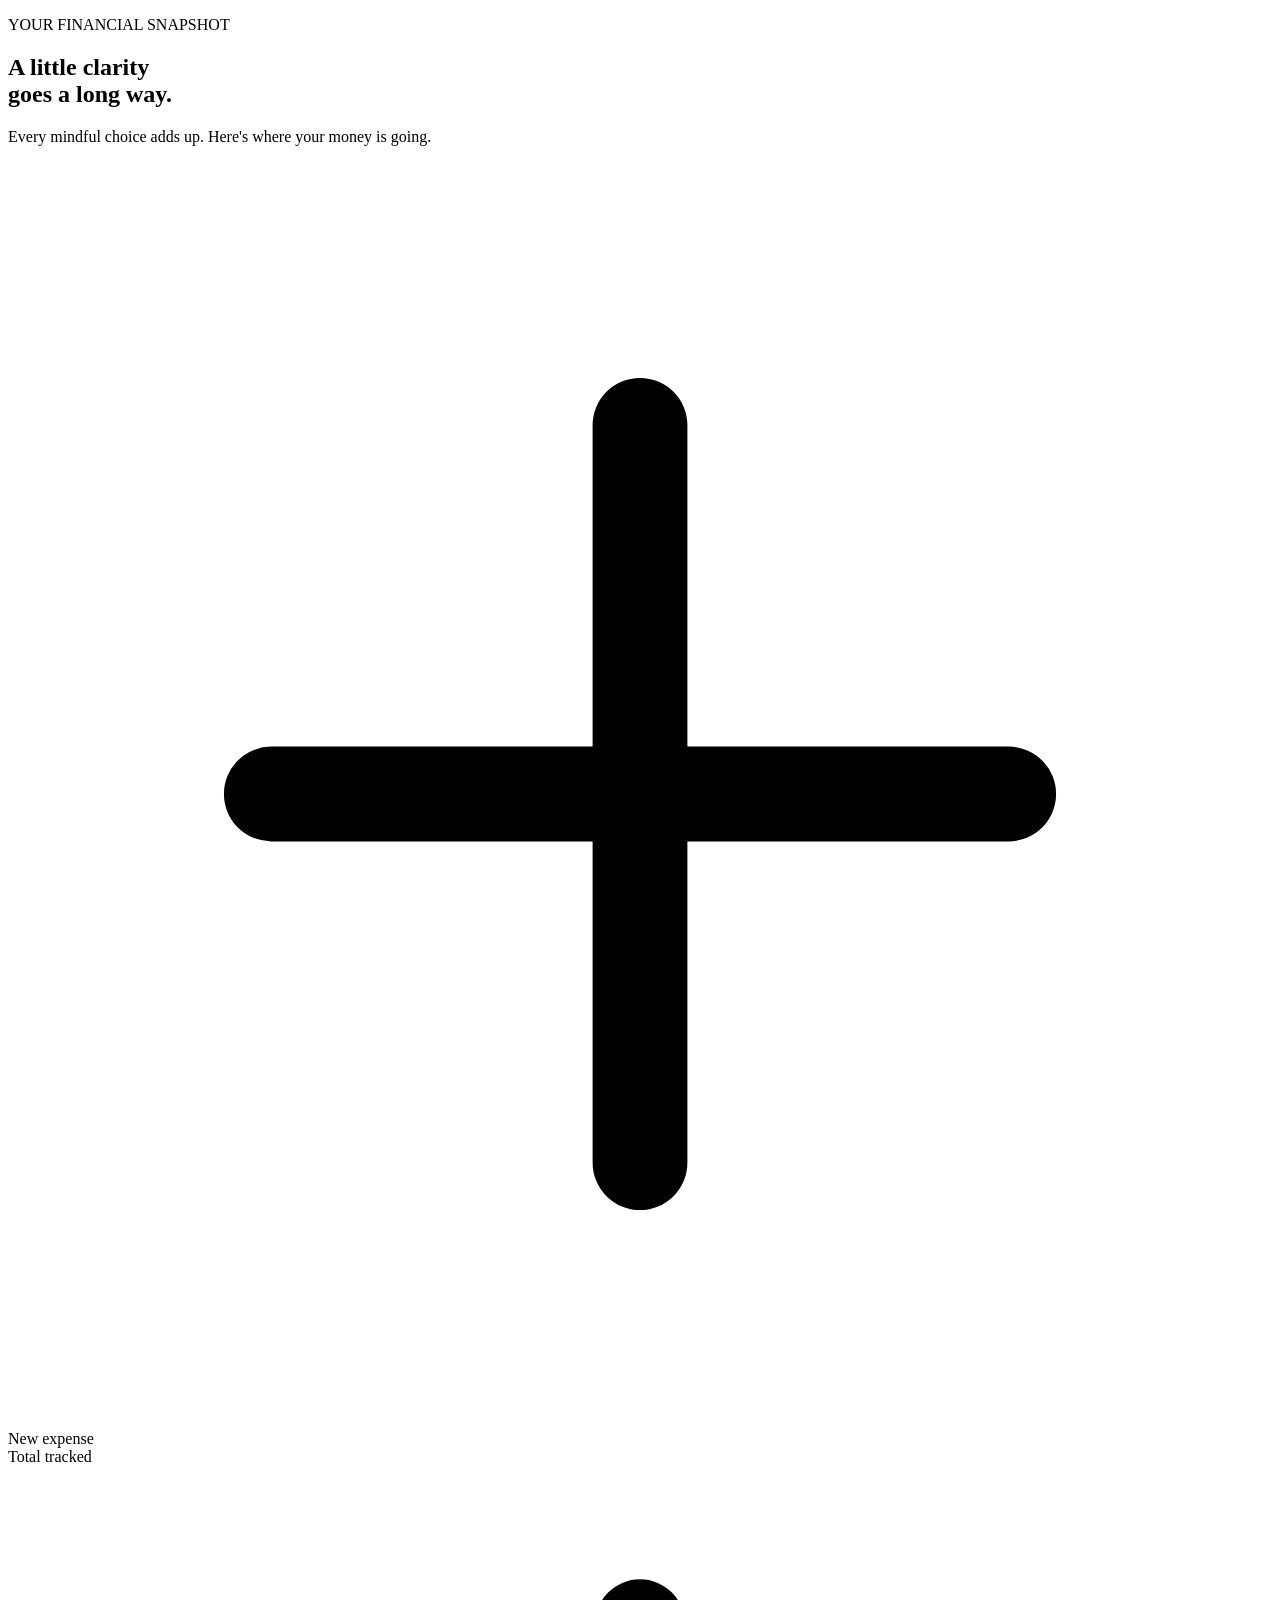
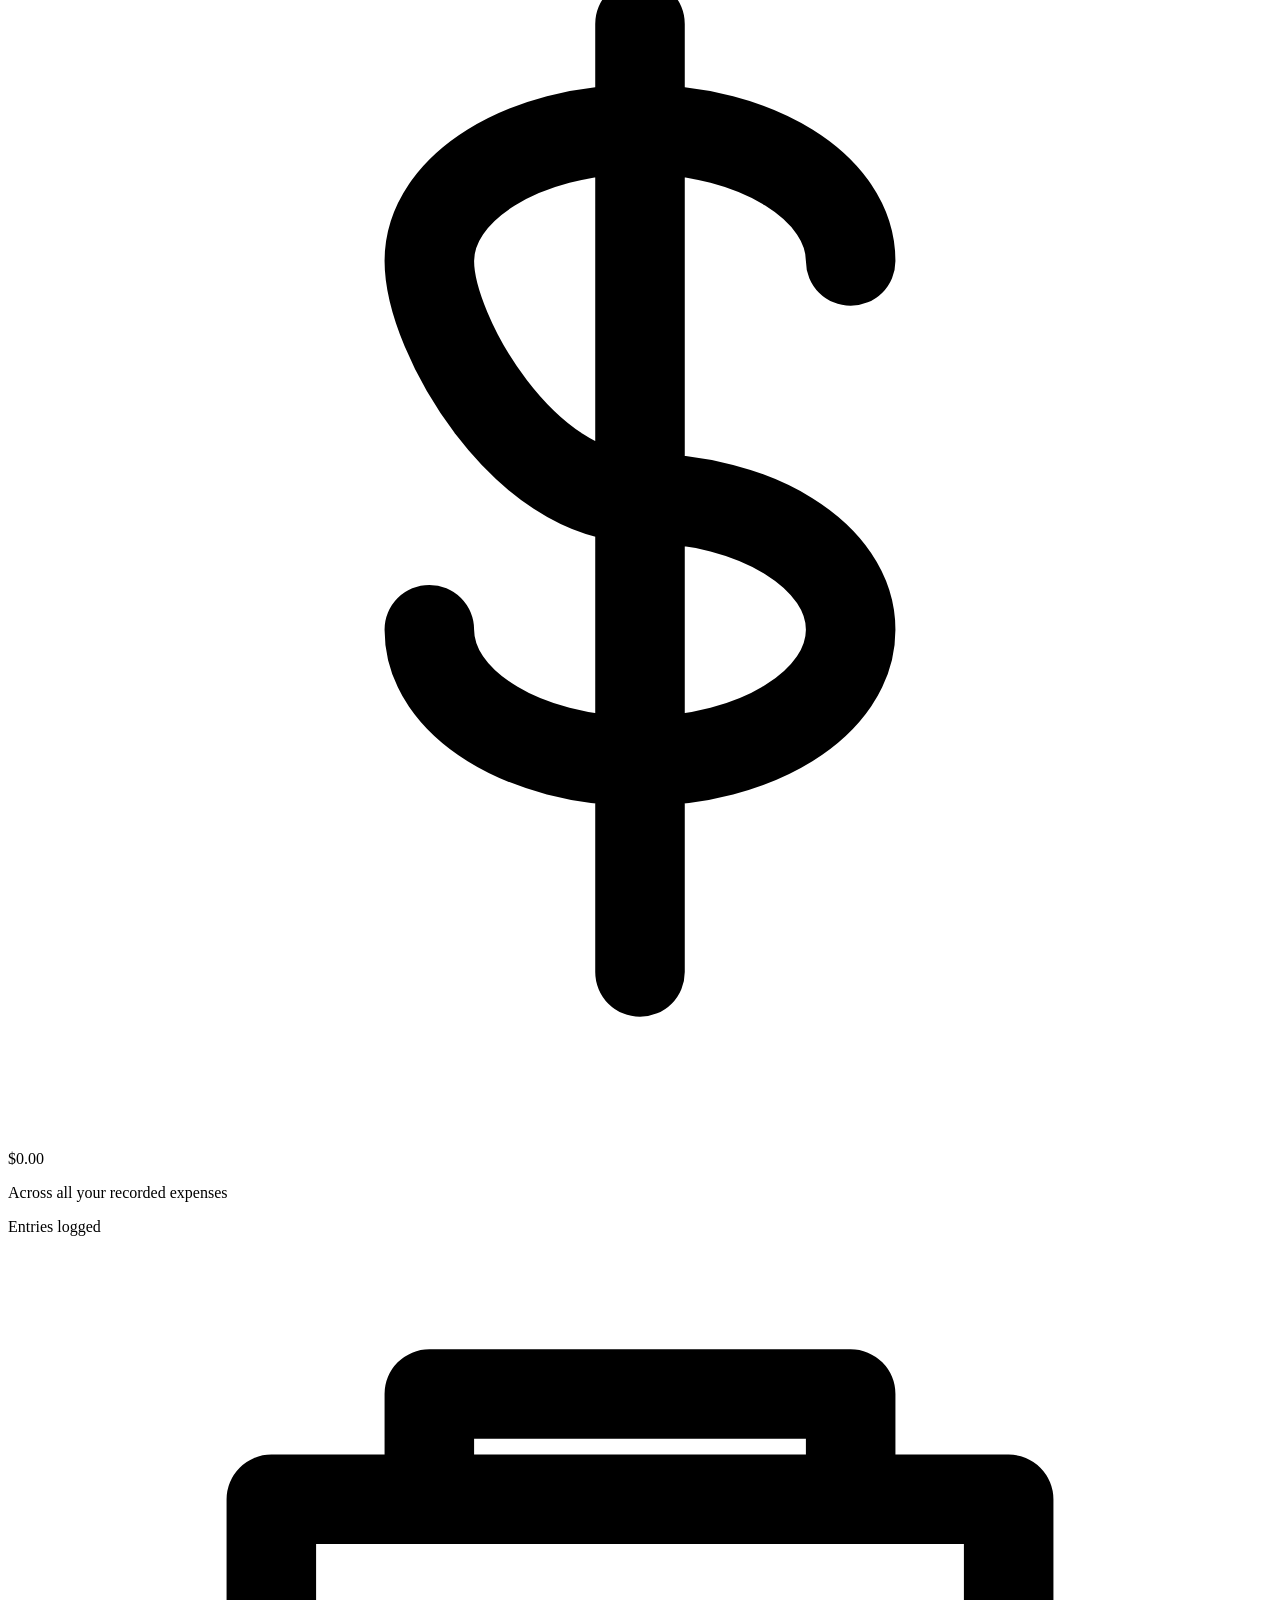
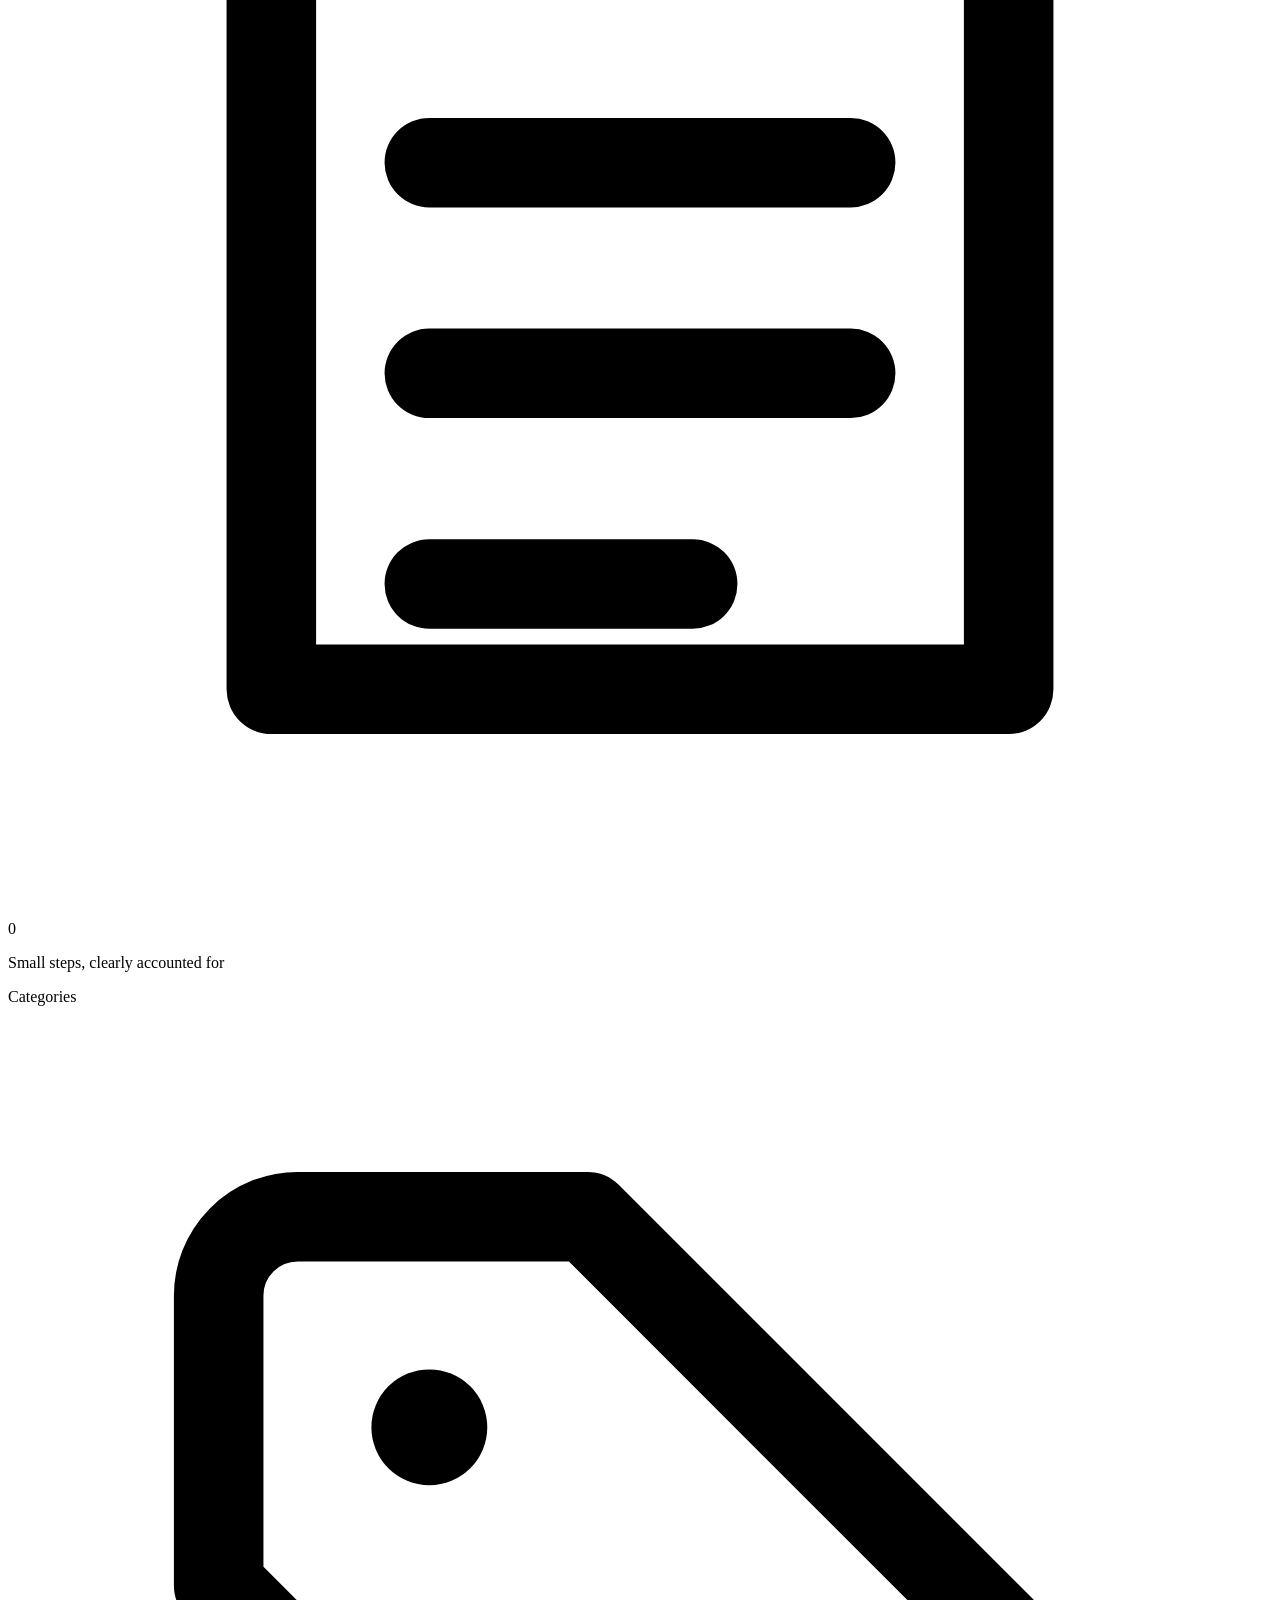
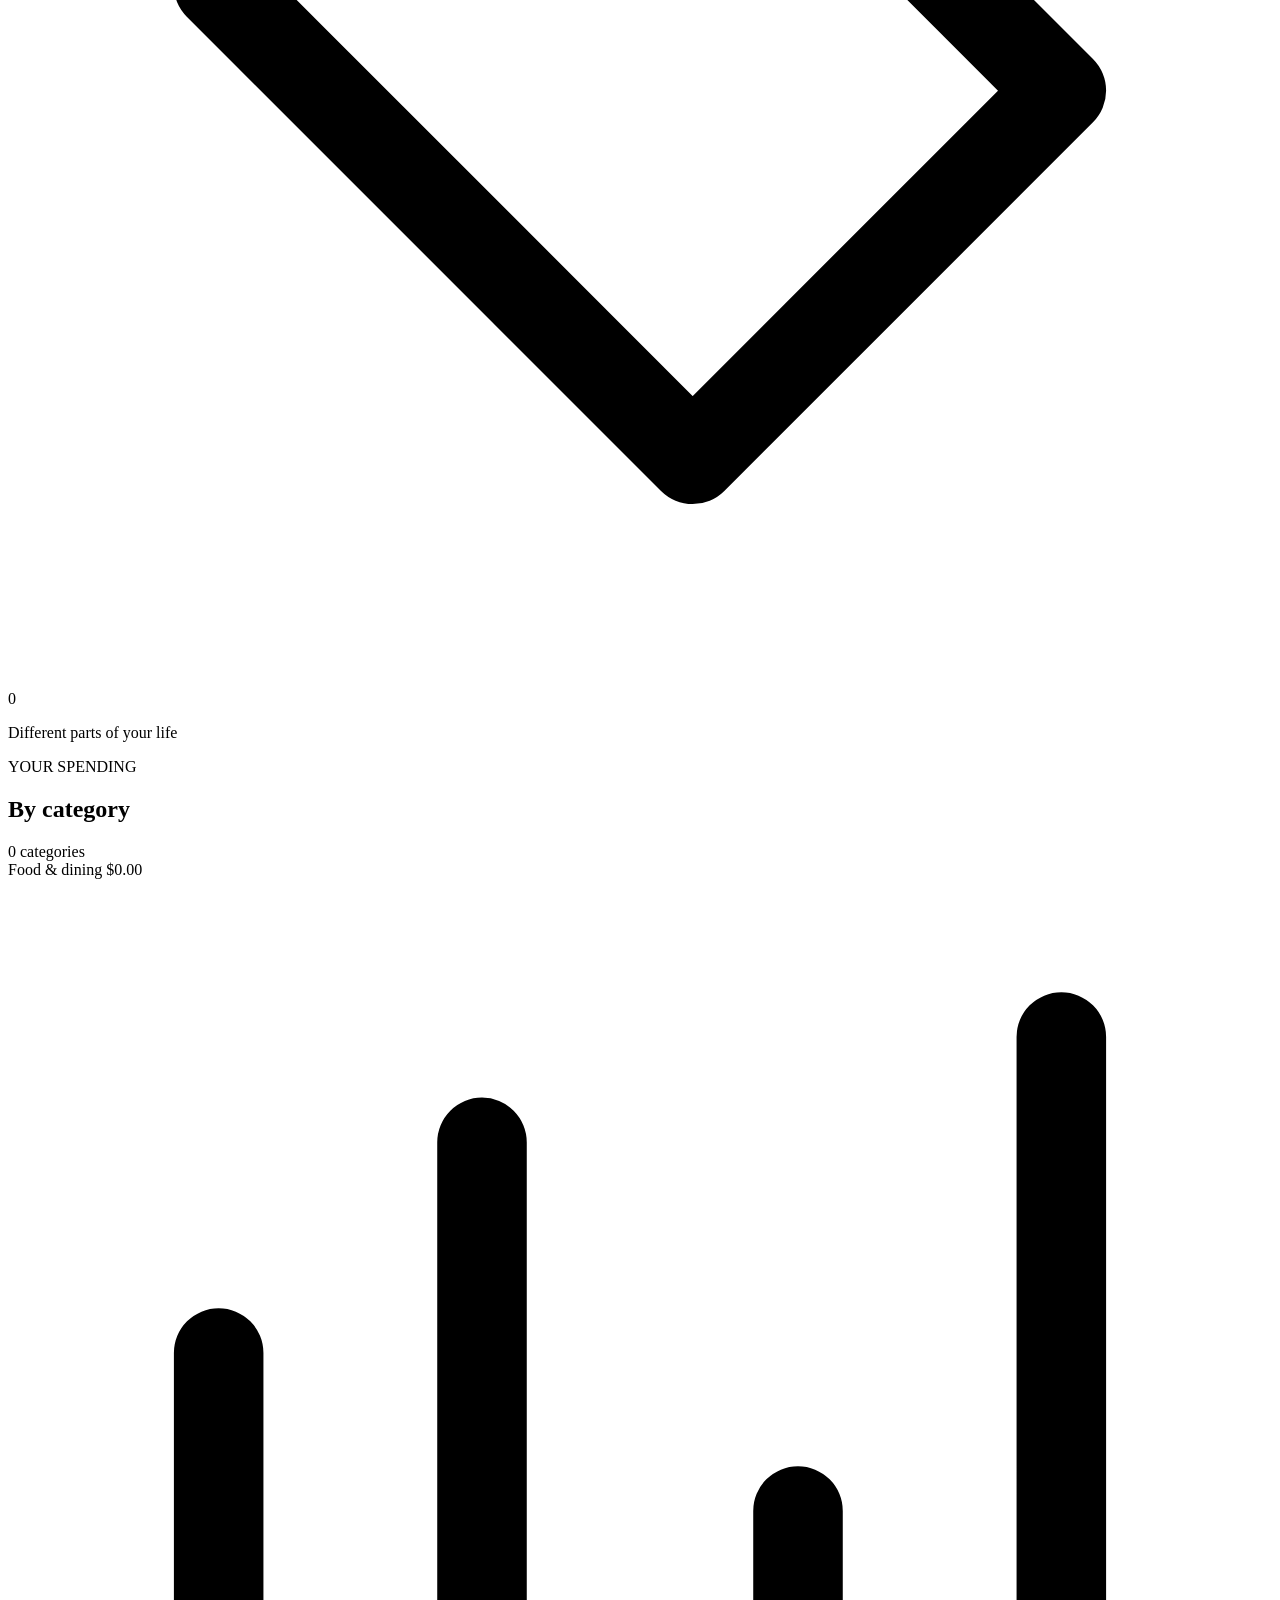
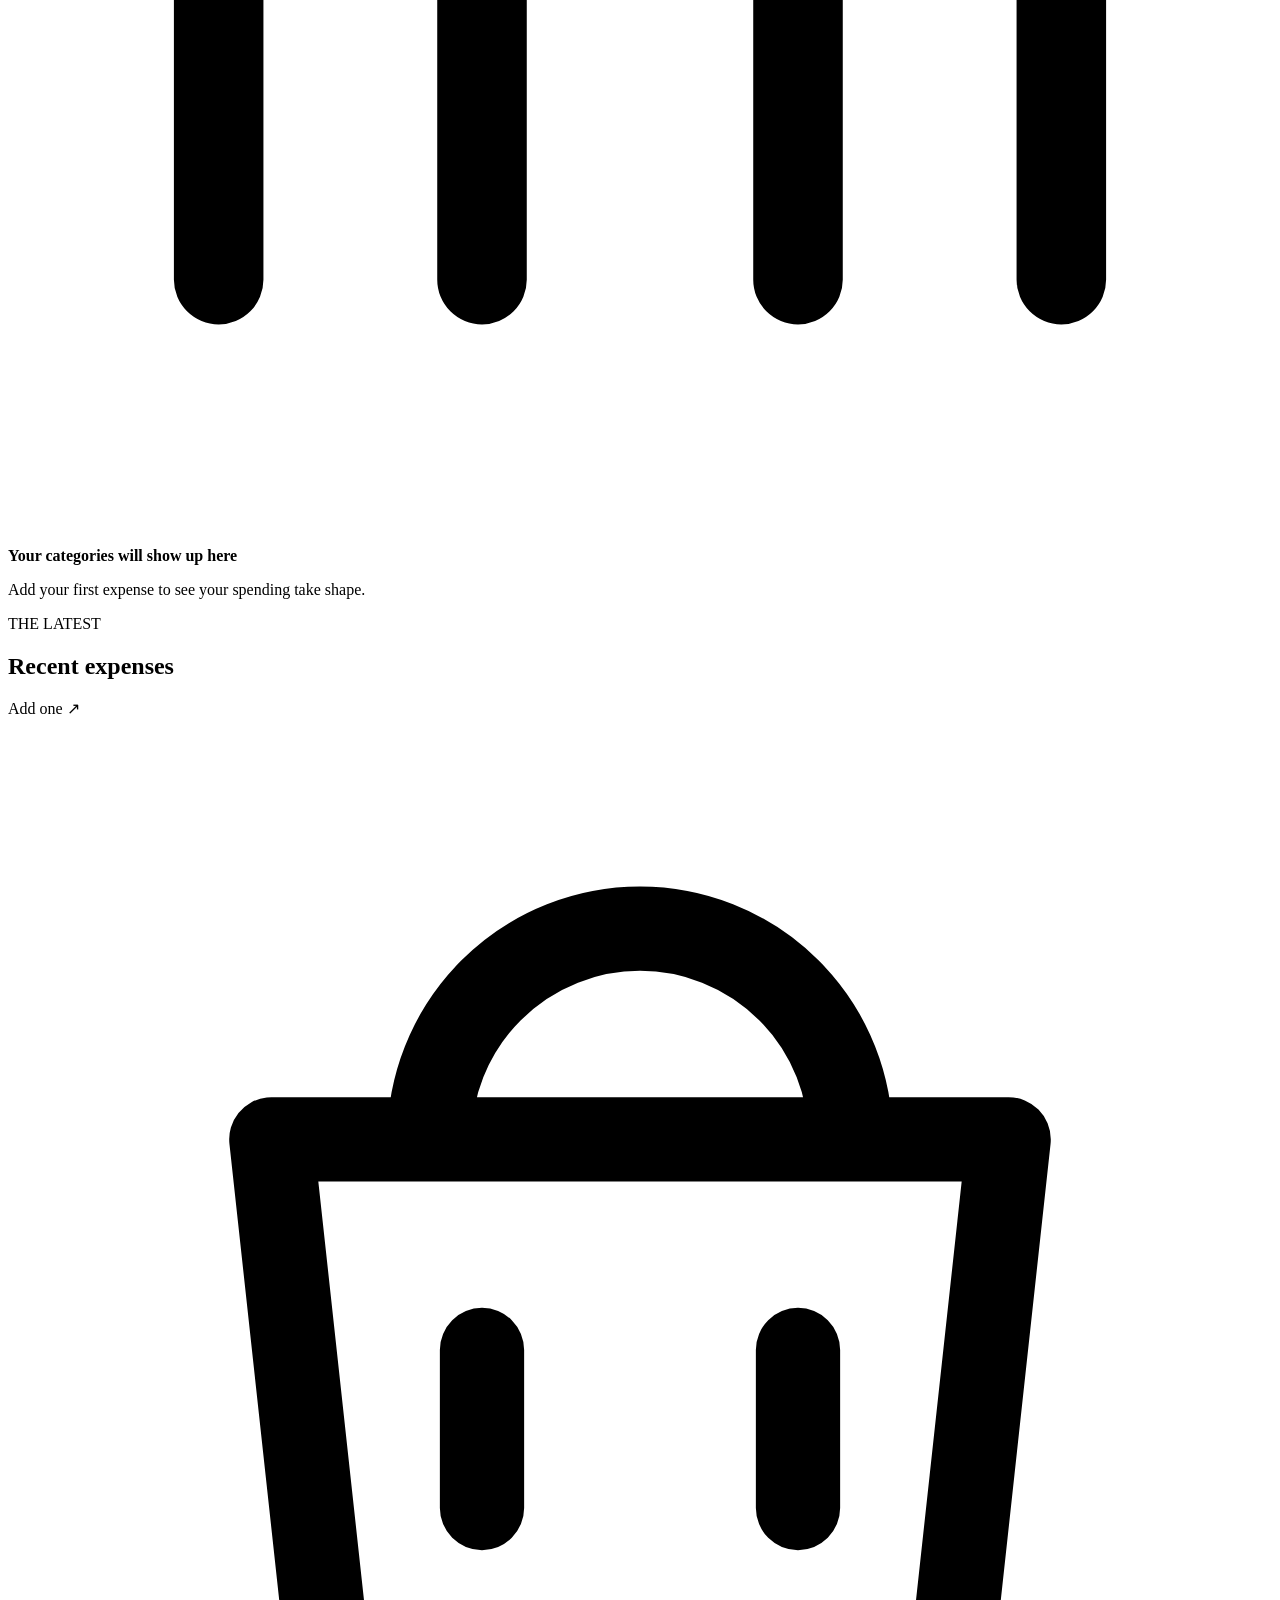
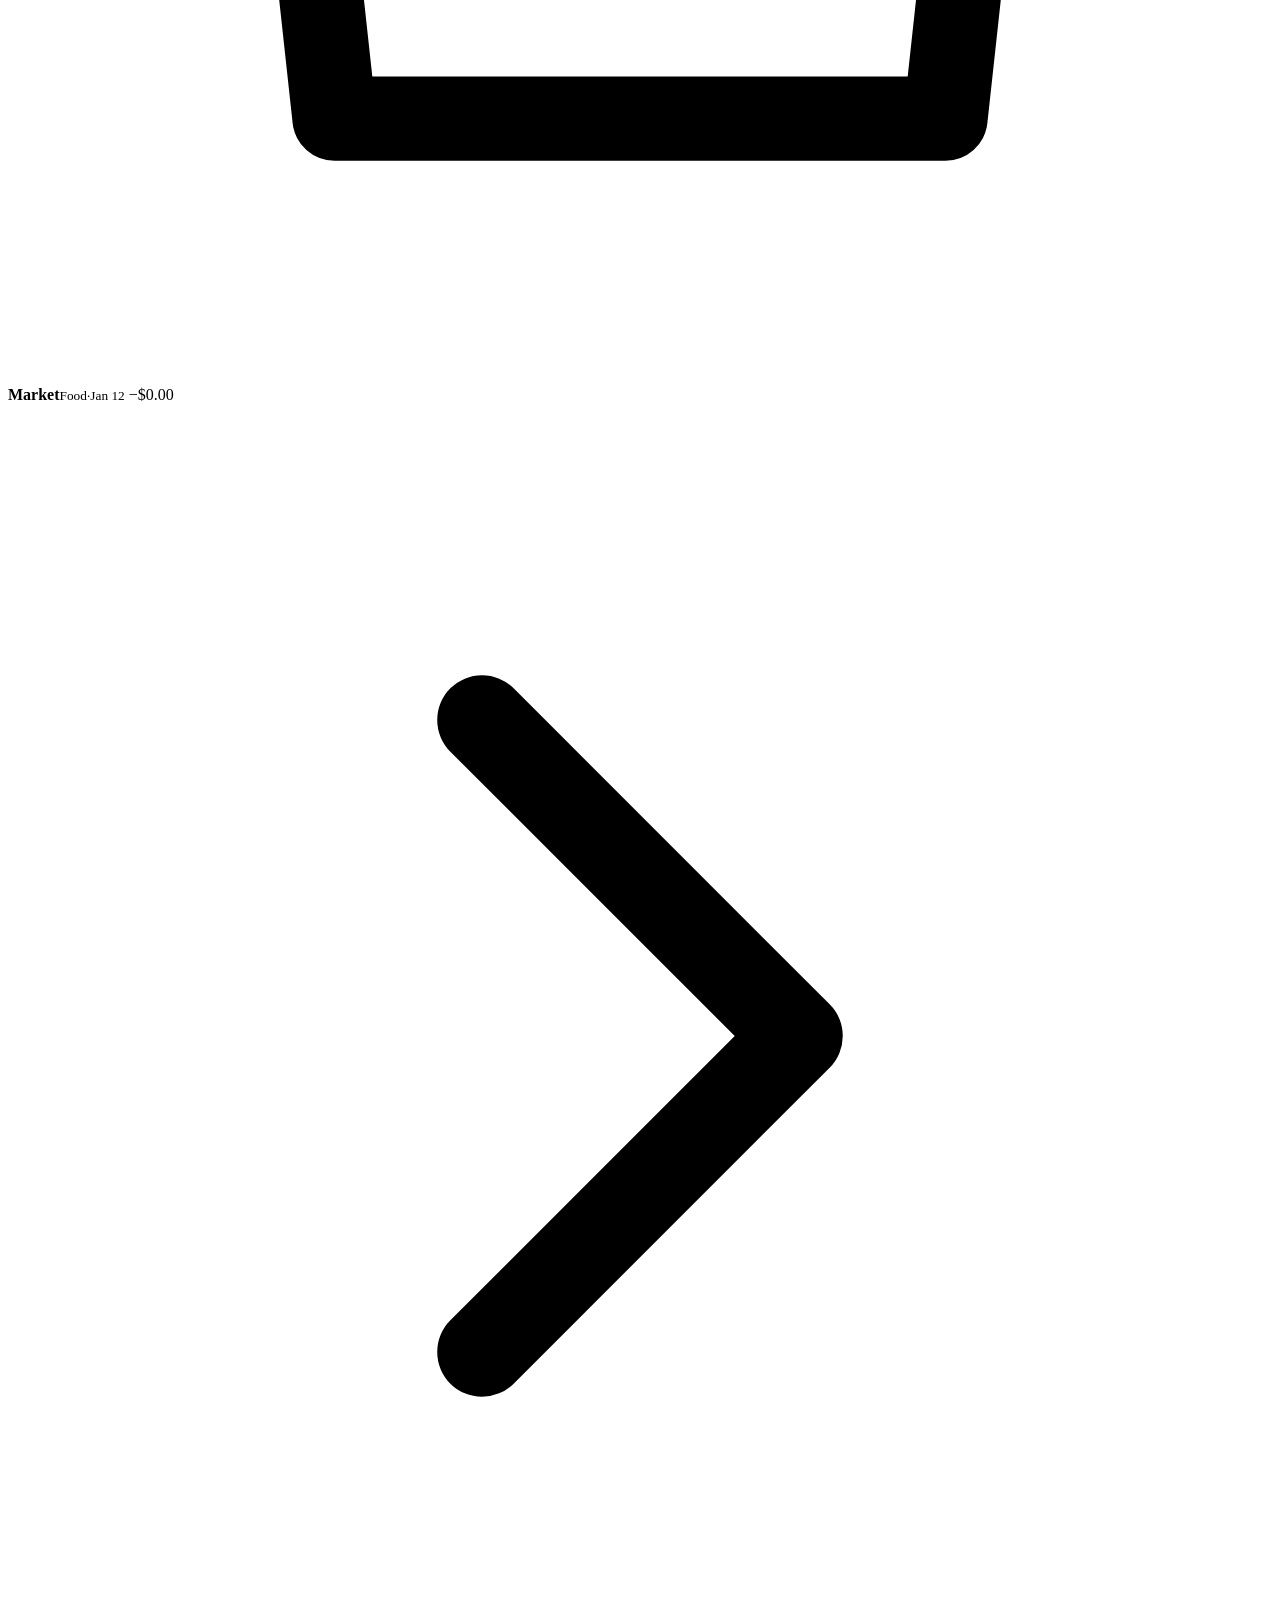
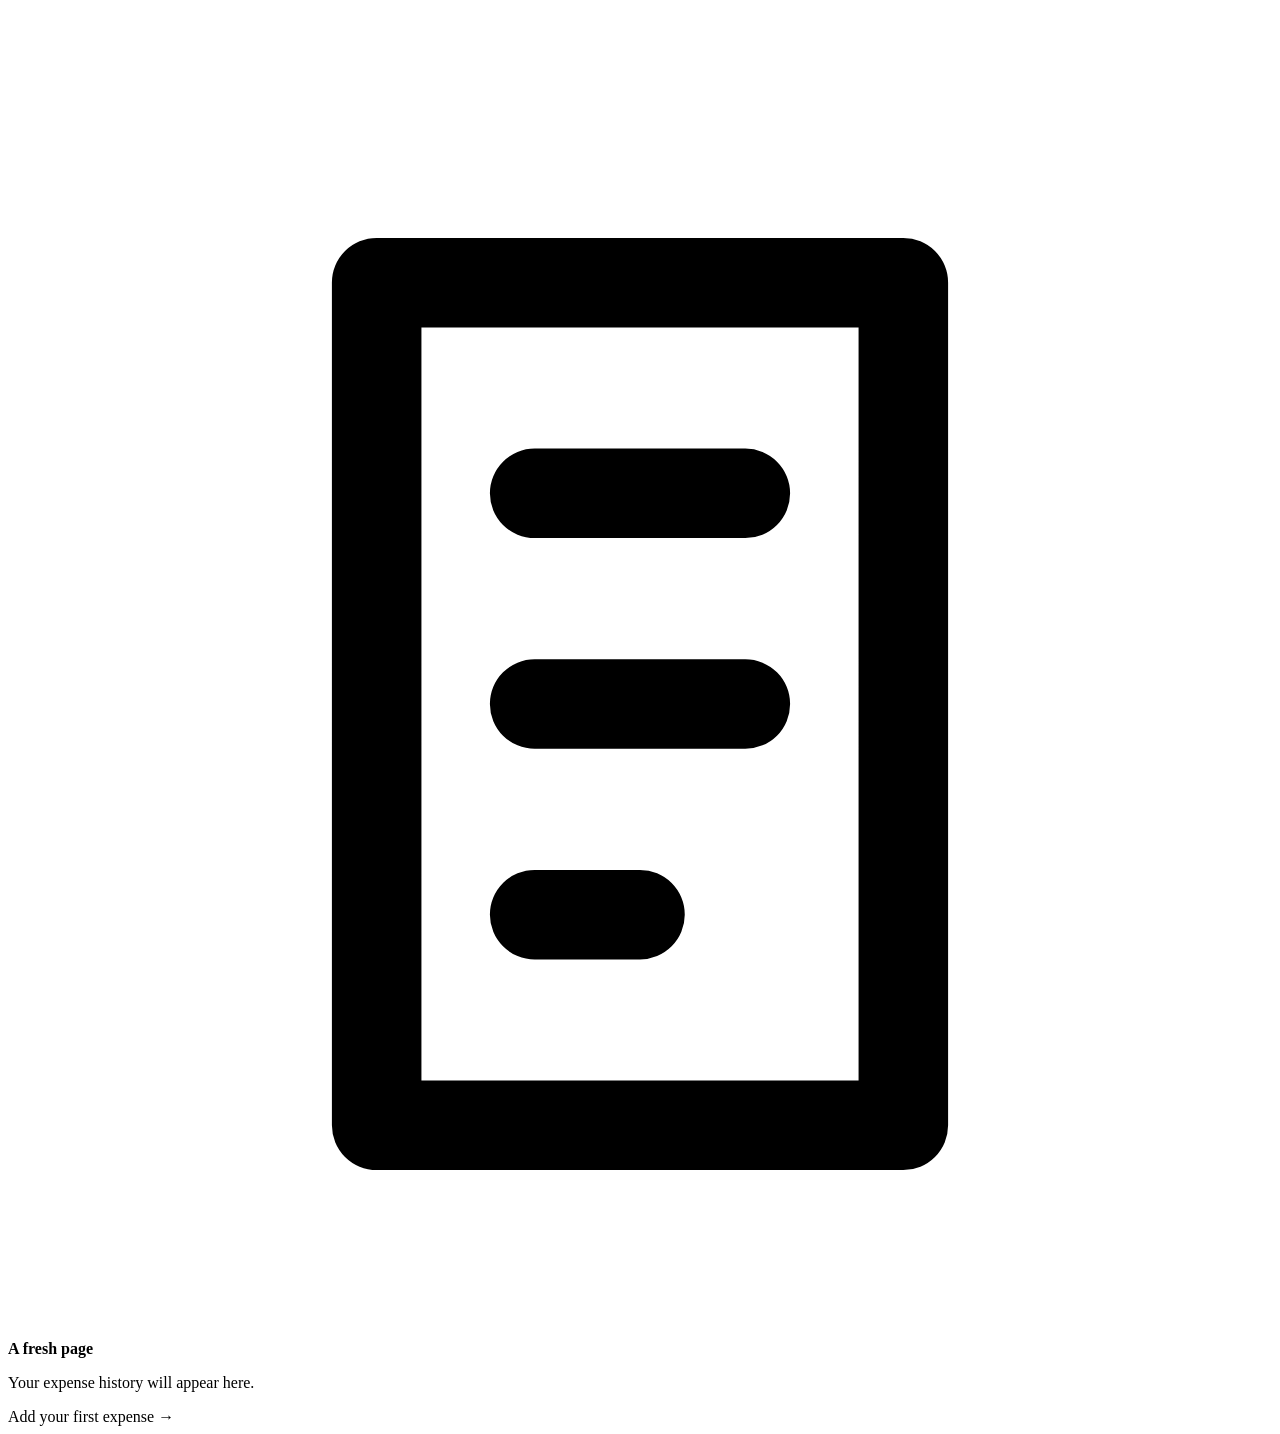
<file: src/main/resources/templates/index.html>
<!DOCTYPE html>
<html lang="en" xmlns:th="http://www.thymeleaf.org">
<head>
	<meta charset="UTF-8">
	<meta name="viewport" content="width=device-width, initial-scale=1">
	<meta name="theme-color" content="#f5f8f5">
	<title>Overview · Verdant</title>
	<link rel="stylesheet" th:href="@{/css/app.css}">
</head>
<body>
	<div class="app-shell">
		<div th:replace="~{fragments/layout :: siteHeader('Dashboard')}"></div>
		<main class="page-container dashboard-page">
			<section class="welcome-row page-enter">
				<div>
					<p class="eyebrow"><span class="eyebrow-line"></span> YOUR FINANCIAL SNAPSHOT</p>
					<h1>A little clarity<br class="mobile-break"> goes a long way.</h1>
					<p class="welcome-copy">Every mindful choice adds up. Here's where your money is going.</p>
				</div>
				<a class="button button-primary" th:href="@{/expenses/new}">
					<svg viewBox="0 0 24 24" fill="none" aria-hidden="true"><path d="M12 5v14m-7-7h14" stroke="currentColor" stroke-width="1.8" stroke-linecap="round"/></svg>
					<span>New expense</span>
				</a>
			</section>

			<section class="summary-grid" aria-label="Expense summary">
				<article class="summary-card total-card">
					<div class="summary-topline">
						<span class="summary-label">Total tracked</span>
						<span class="summary-icon summary-icon-mint" aria-hidden="true">
							<svg viewBox="0 0 24 24" fill="none"><path d="M12 3v18m4-13.5c0-1.4-1.8-2.5-4-2.5s-4 1.1-4 2.5S9.8 12 12 12s4 1.1 4 2.5-1.8 2.5-4 2.5-4-1.1-4-2.5" stroke="currentColor" stroke-width="1.7" stroke-linecap="round"/></svg>
						</span>
					</div>
					<p class="summary-value"><span class="currency-symbol">$</span><span th:text="${#numbers.formatDecimal(total, 1, 'COMMA', 2, 'POINT')}">0.00</span></p>
					<p class="summary-footnote">Across all your recorded expenses</p>
				</article>
				<article class="summary-card count-card">
					<div class="summary-topline">
						<span class="summary-label">Entries logged</span>
						<span class="summary-icon summary-icon-lavender" aria-hidden="true">
							<svg viewBox="0 0 24 24" fill="none"><path d="M8 5h11v15H5V5h3Zm0 0V3h8v2M8 10h8m-8 4h8m-8 4h5" stroke="currentColor" stroke-width="1.7" stroke-linecap="round" stroke-linejoin="round"/></svg>
						</span>
					</div>
					<p class="summary-value" th:text="${expenseCount}">0</p>
					<p class="summary-footnote">Small steps, clearly accounted for</p>
				</article>
				<article class="summary-card category-count-card">
					<div class="summary-topline">
						<span class="summary-label">Categories</span>
						<span class="summary-icon summary-icon-peach" aria-hidden="true">
							<svg viewBox="0 0 24 24" fill="none"><path d="M4 5.5A1.5 1.5 0 0 1 5.5 4H11l9 9-7 7-9-9V5.5Z" stroke="currentColor" stroke-width="1.7" stroke-linejoin="round"/><circle cx="8" cy="8" r="1.1" fill="currentColor"/></svg>
						</span>
					</div>
					<p class="summary-value" th:text="${#lists.size(categories)}">0</p>
					<p class="summary-footnote">Different parts of your life</p>
				</article>
			</section>

			<section class="content-grid">
				<article class="panel category-panel">
					<div class="panel-heading">
						<div><p class="eyebrow">YOUR SPENDING</p><h2>By category</h2></div>
						<span class="panel-caption" th:text="${#lists.size(categories)} + ' categories'">0 categories</span>
					</div>
					<div class="category-list" th:if="${!#lists.isEmpty(categories)}">
						<div class="category-row" th:each="category : ${categories}">
							<div class="category-row-top">
								<span class="category-name">
									<span class="category-bullet" aria-hidden="true"></span>
									<span th:text="${category.name}">Food &amp; dining</span>
								</span>
								<span class="category-amount">$<span th:text="${#numbers.formatDecimal(category.amount, 1, 'COMMA', 2, 'POINT')}">0.00</span></span>
							</div>
							<div class="progress-track" role="progressbar" th:attr="aria-label=${category.name + ' relative spending'},aria-valuenow=${category.percentage},aria-valuemin=0,aria-valuemax=100">
								<span class="progress-fill" th:style="'--bar-width: ' + ${category.percentage} + '%'"></span>
							</div>
						</div>
					</div>
					<div class="empty-inline" th:if="${#lists.isEmpty(categories)}">
						<span class="empty-icon" aria-hidden="true">
							<svg viewBox="0 0 24 24" fill="none"><path d="M4 19V9m5 10V5m6 14v-7m5 7V3" stroke="currentColor" stroke-width="1.7" stroke-linecap="round"/></svg>
						</span>
						<div><strong>Your categories will show up here</strong><p>Add your first expense to see your spending take shape.</p></div>
					</div>
				</article>

				<article class="panel recent-panel">
					<div class="panel-heading">
						<div><p class="eyebrow">THE LATEST</p><h2>Recent expenses</h2></div>
						<a class="text-link" th:href="@{/expenses/new}">Add one <span aria-hidden="true">↗</span></a>
					</div>
					<div class="expense-list" th:if="${!#lists.isEmpty(expenses)}">
						<a class="expense-row" th:each="expense, row : ${expenses}" th:href="@{/expenses/{id}(id=${expense.id})}" th:style="'--row-index: ' + ${row.index}">
							<span class="expense-kind-icon" aria-hidden="true">
								<svg viewBox="0 0 24 24" fill="none"><path d="M5 8h14l-1.2 11H6.2L5 8Zm3 0a4 4 0 0 1 8 0M9 12v3m6-3v3" stroke="currentColor" stroke-width="1.6" stroke-linecap="round" stroke-linejoin="round"/></svg>
							</span>
							<span class="expense-row-copy"><strong th:text="${expense.title}">Market</strong><small><span th:text="${expense.category}">Food</span><span class="dot-separator">·</span><time th:text="${#temporals.format(expense.date, 'MMM d')}">Jan 12</time></small></span>
							<span class="expense-row-amount">−$<span th:text="${#numbers.formatDecimal(expense.amount, 1, 'COMMA', 2, 'POINT')}">0.00</span></span>
							<svg class="row-chevron" viewBox="0 0 24 24" fill="none" aria-hidden="true"><path d="m9 18 6-6-6-6" stroke="currentColor" stroke-width="1.7" stroke-linecap="round" stroke-linejoin="round"/></svg>
						</a>
					</div>
					<div class="empty-inline recent-empty" th:if="${#lists.isEmpty(expenses)}">
						<span class="empty-icon" aria-hidden="true">
							<svg viewBox="0 0 24 24" fill="none"><path d="M7 4h10v16H7zM10 8h4m-4 4h4m-4 4h2" stroke="currentColor" stroke-width="1.7" stroke-linecap="round" stroke-linejoin="round"/></svg>
						</span>
						<div><strong>A fresh page</strong><p>Your expense history will appear here.</p></div>
					</div>
					<a class="button button-quiet" th:href="@{/expenses/new}" th:if="${#lists.isEmpty(expenses)}">Add your first expense <span aria-hidden="true">→</span></a>
				</article>
			</section>

			<div class="toast-message" role="status" th:if="${successMessage}" th:text="${successMessage}"></div>
		</main>
		<div th:replace="~{fragments/layout :: siteFooter}"></div>
	</div>
</body>
</html>
</file>
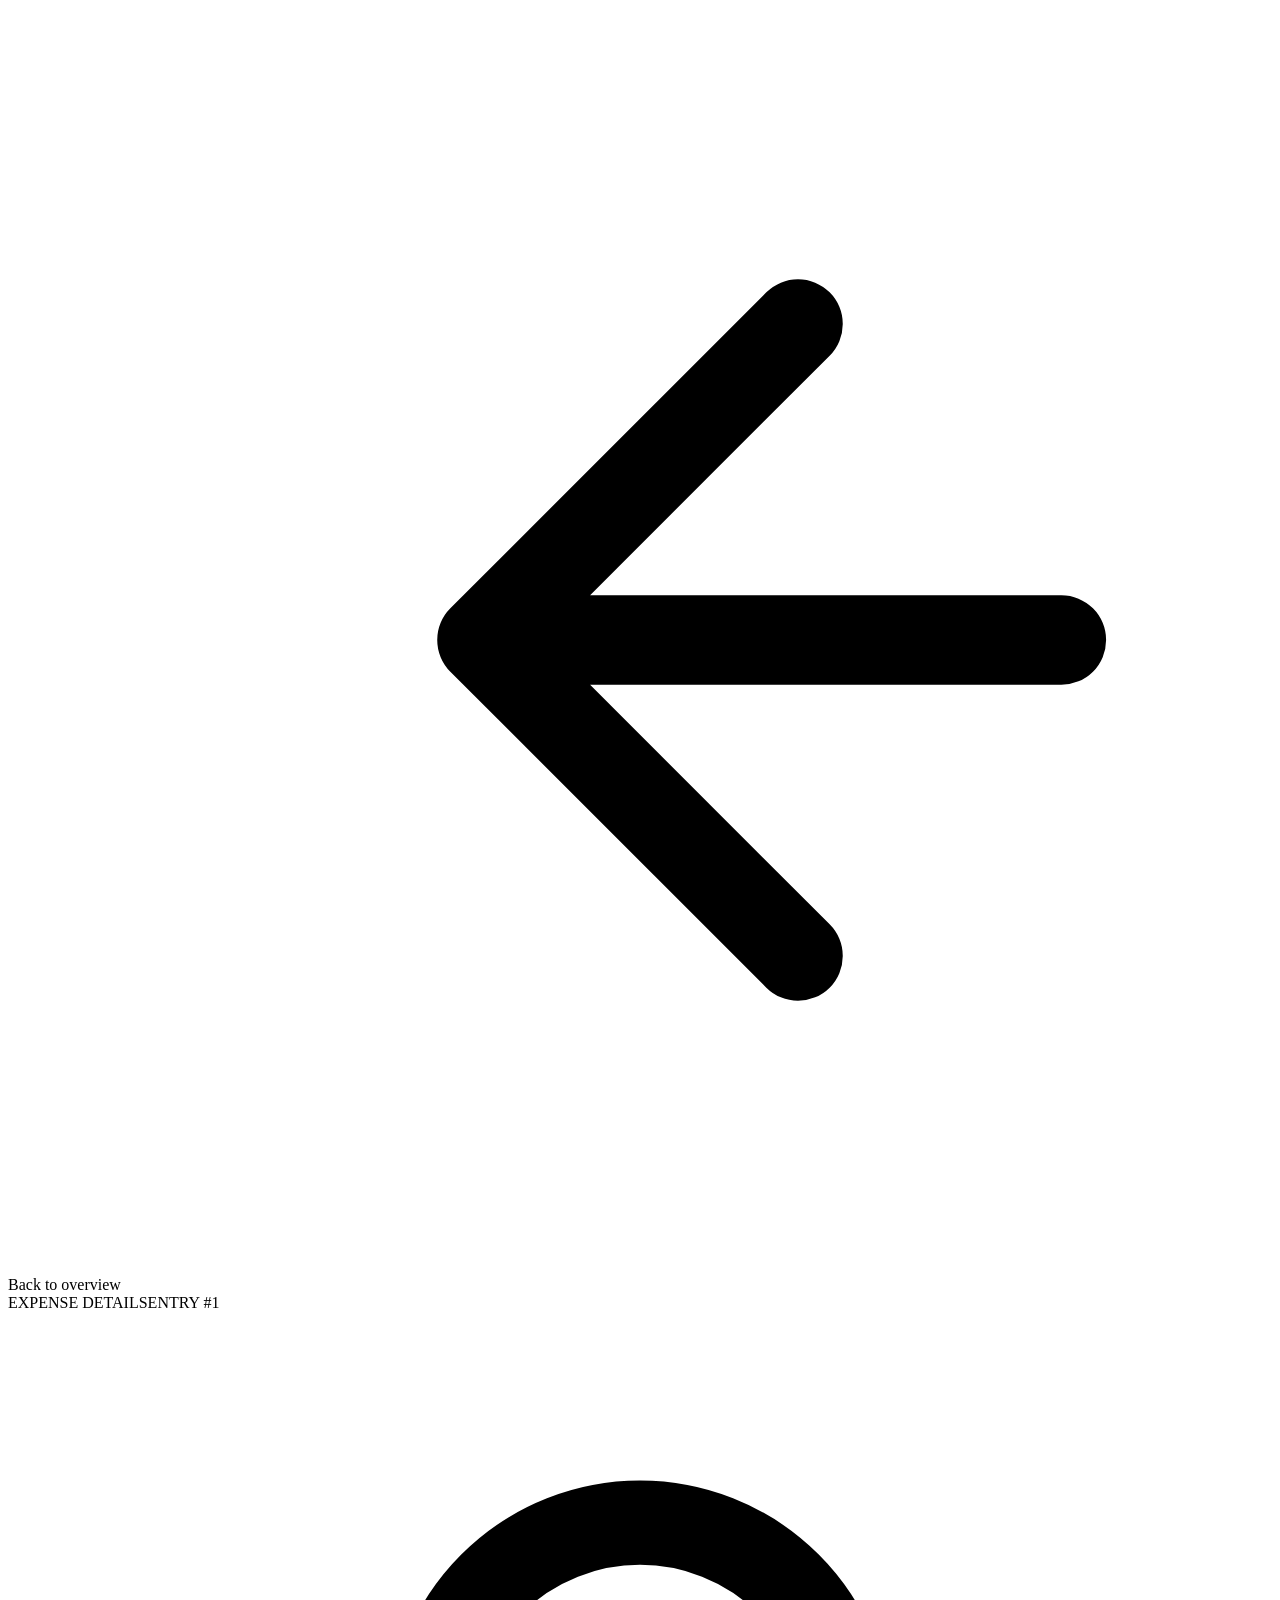
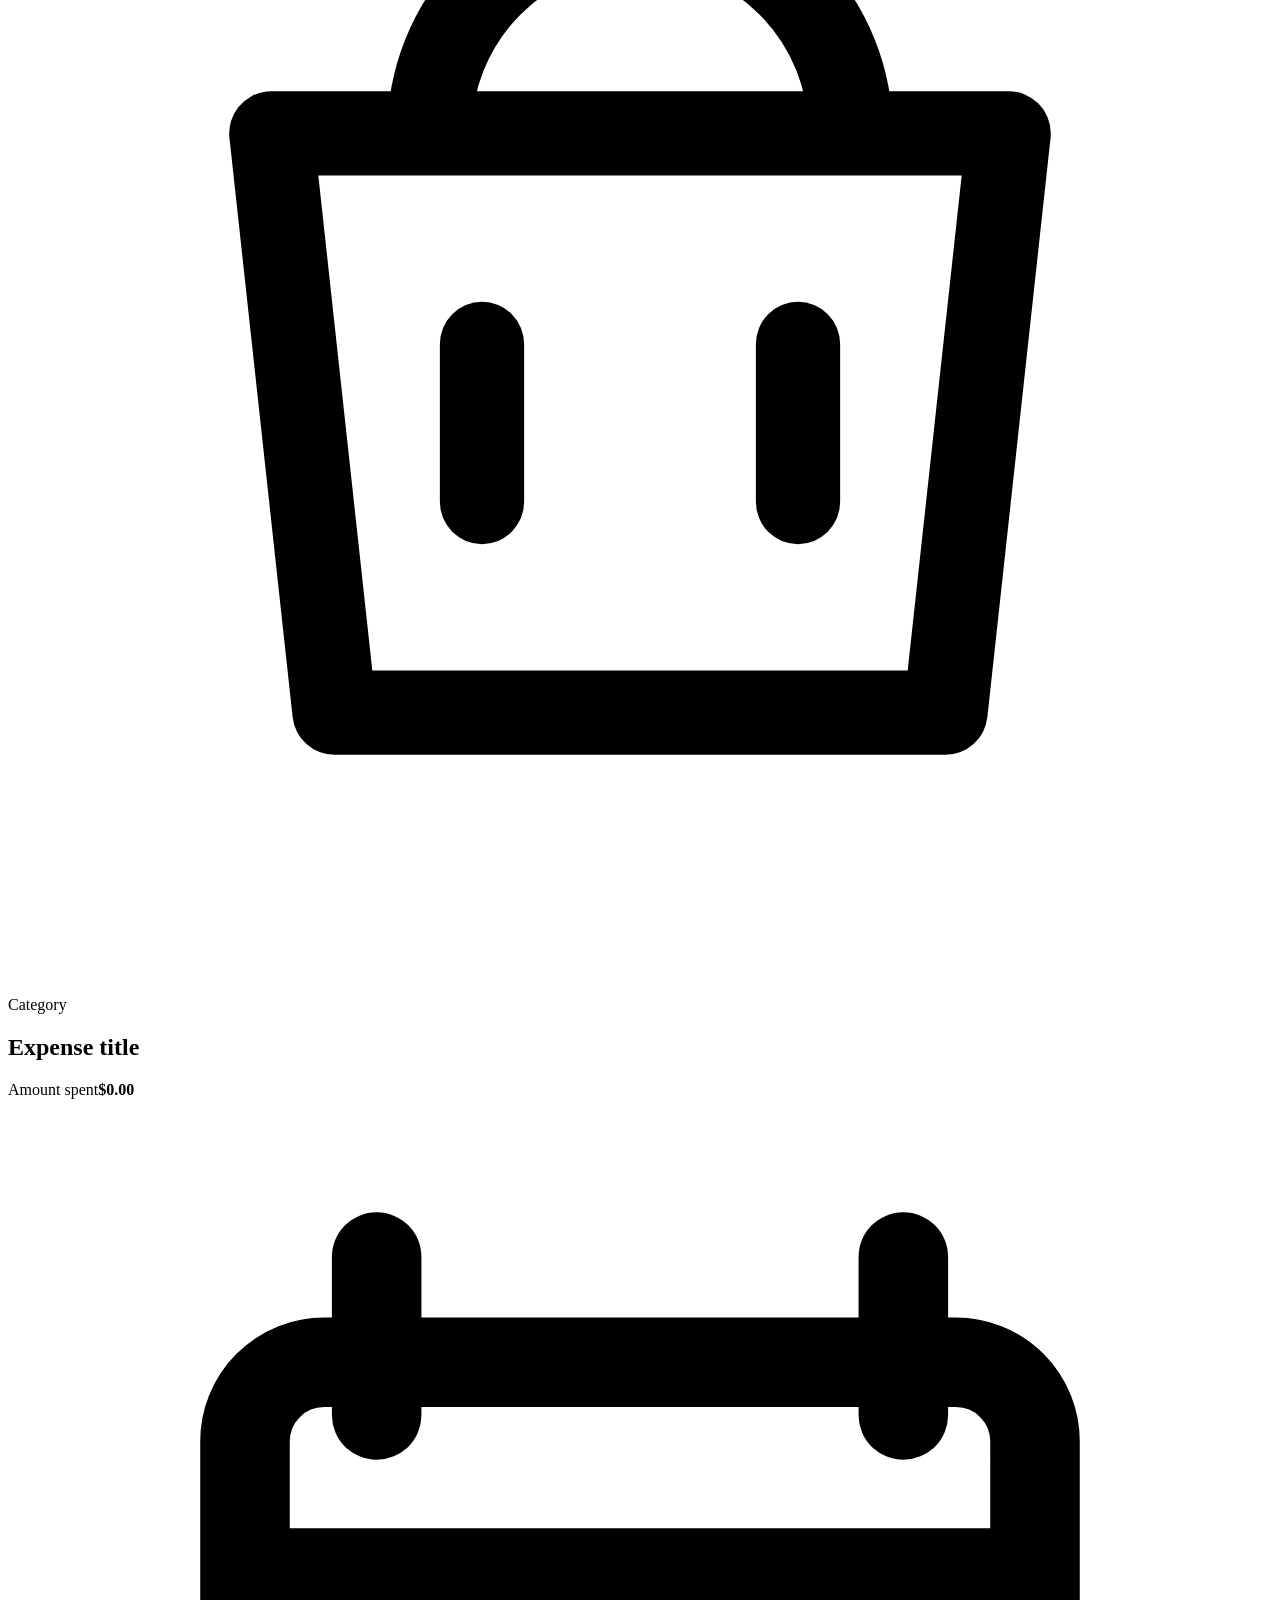
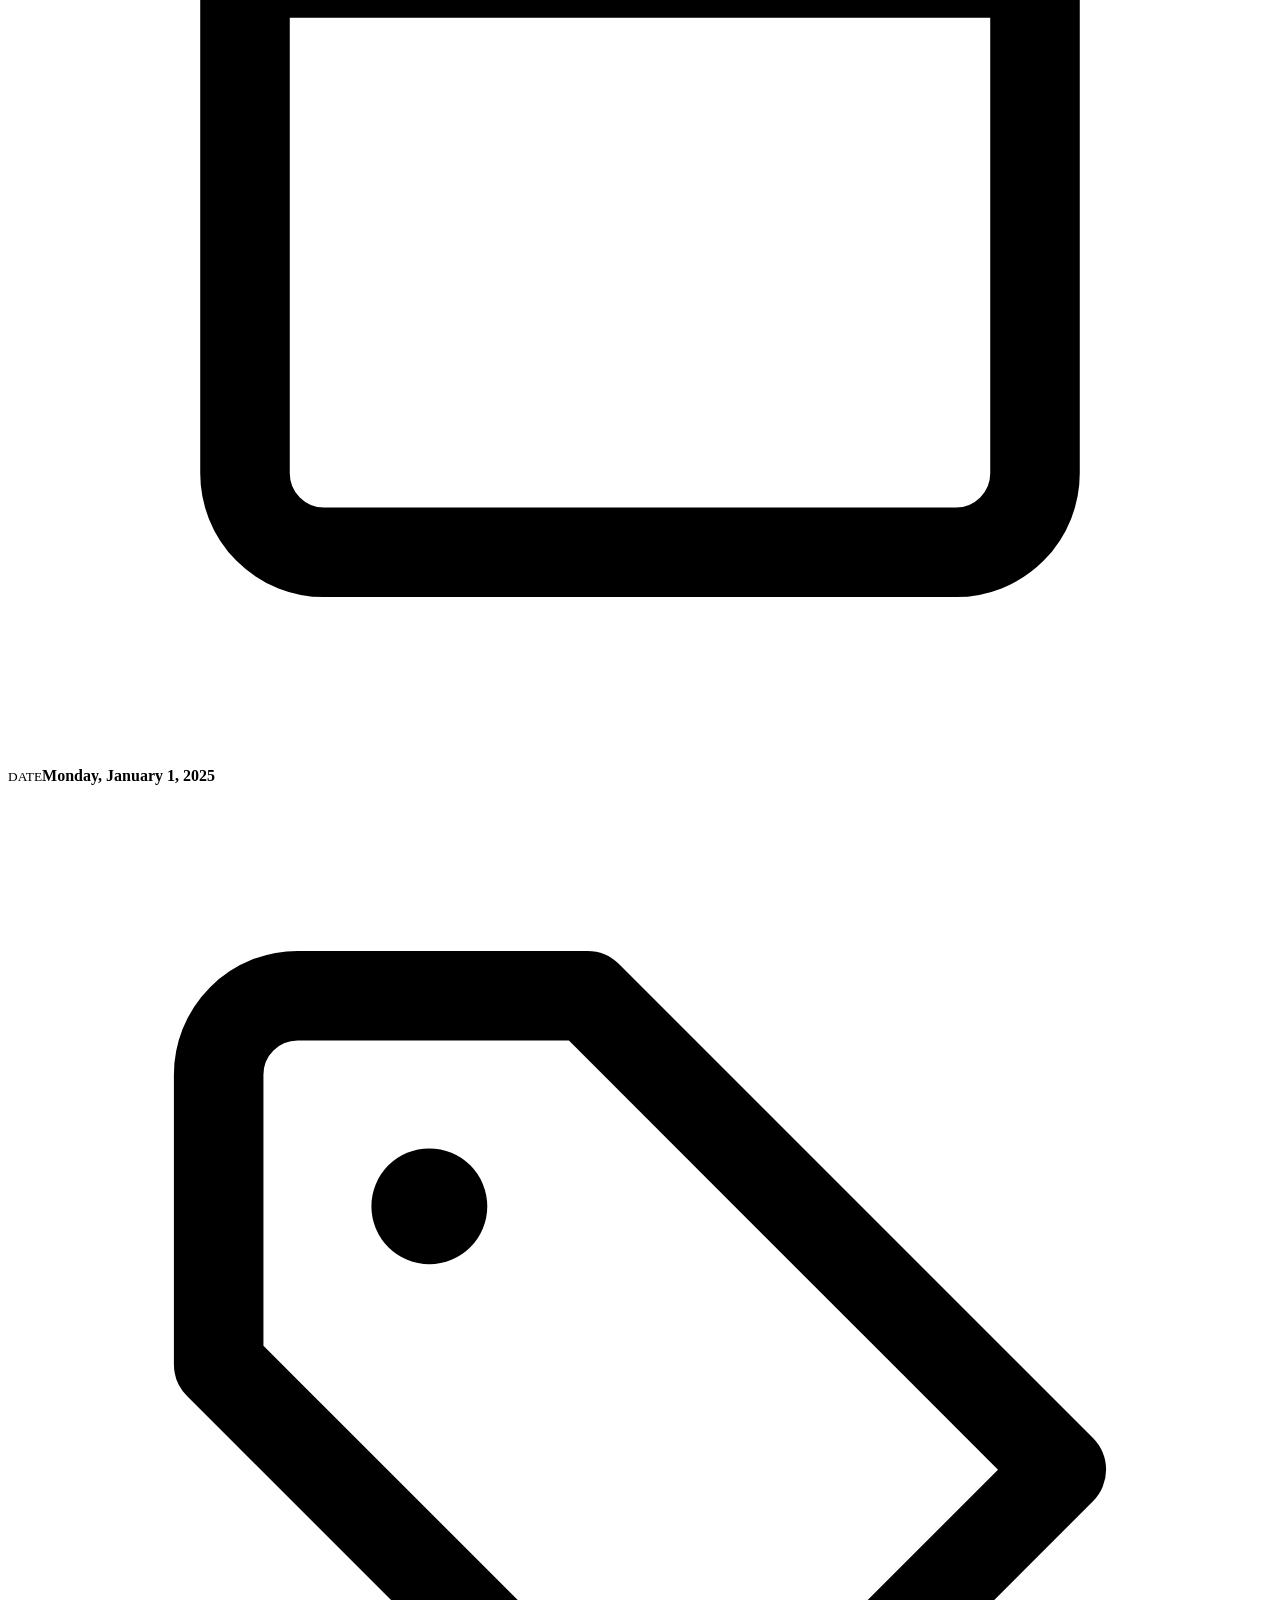
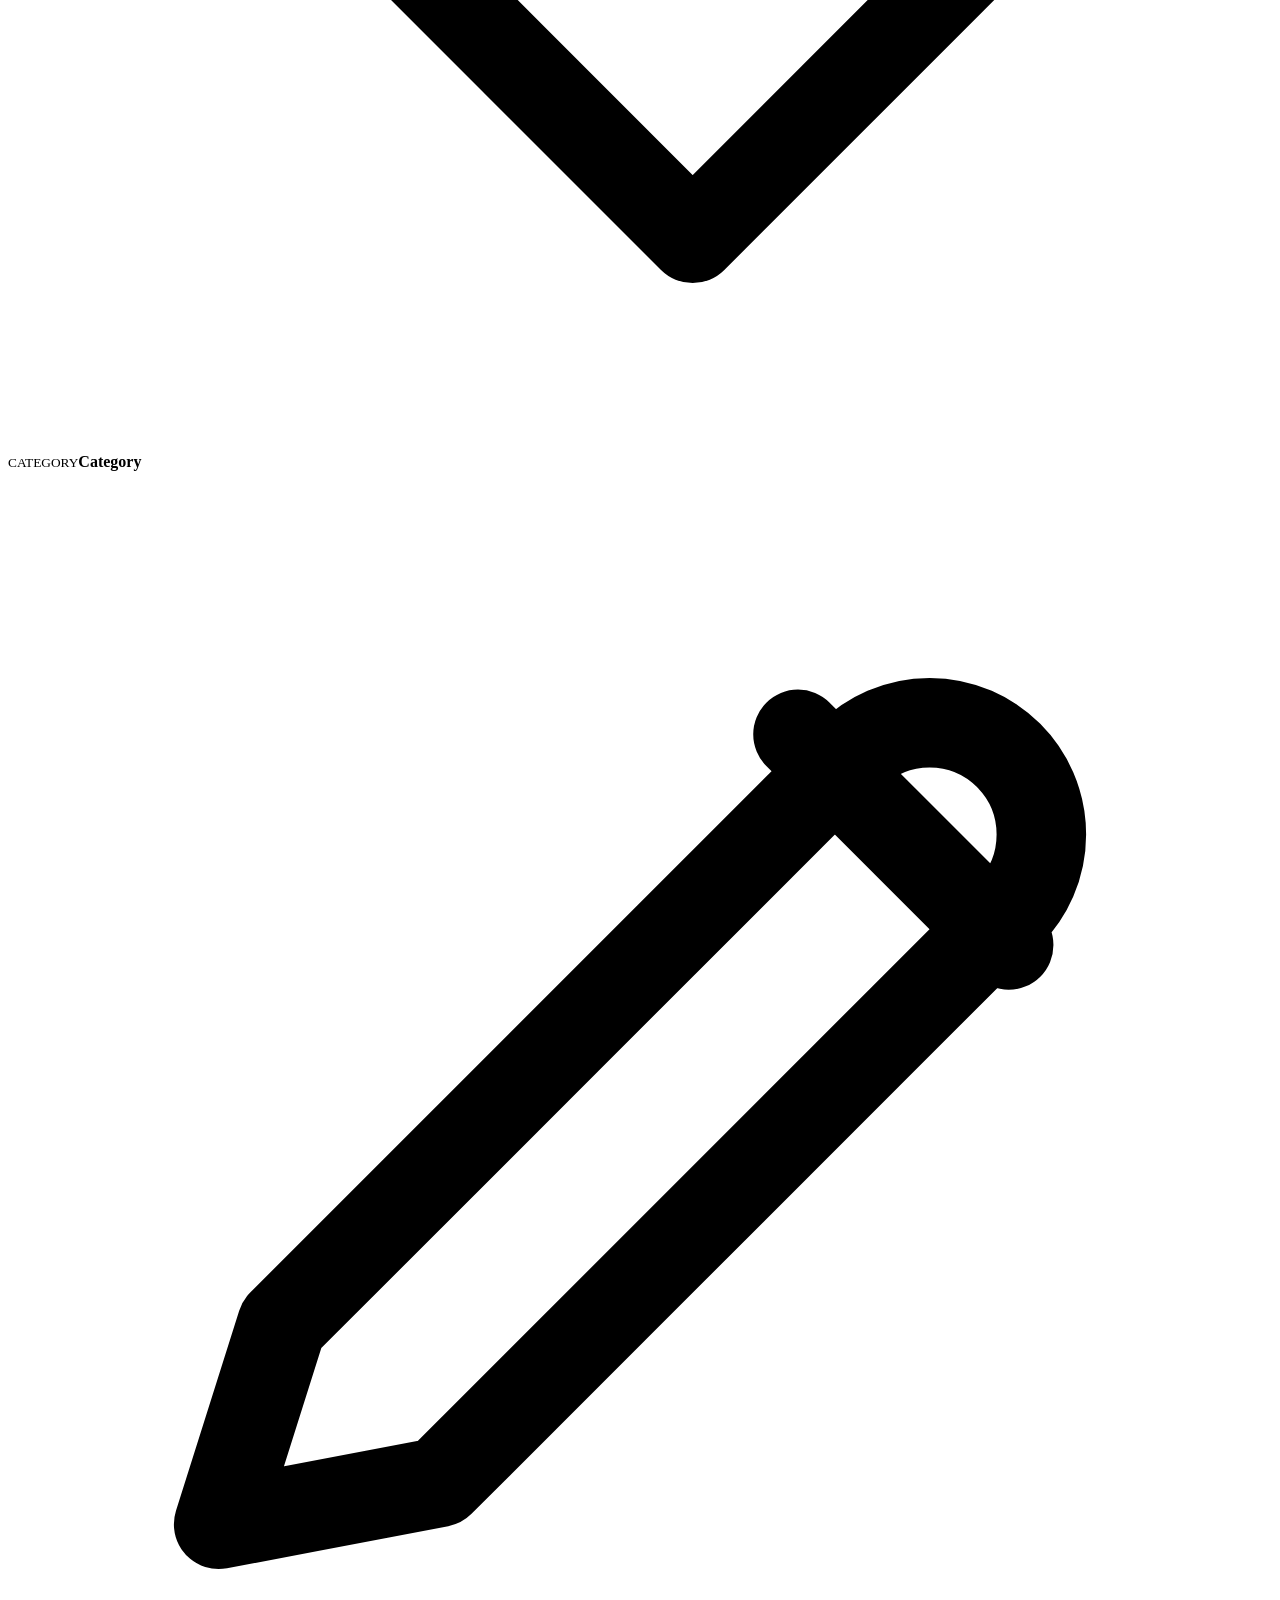
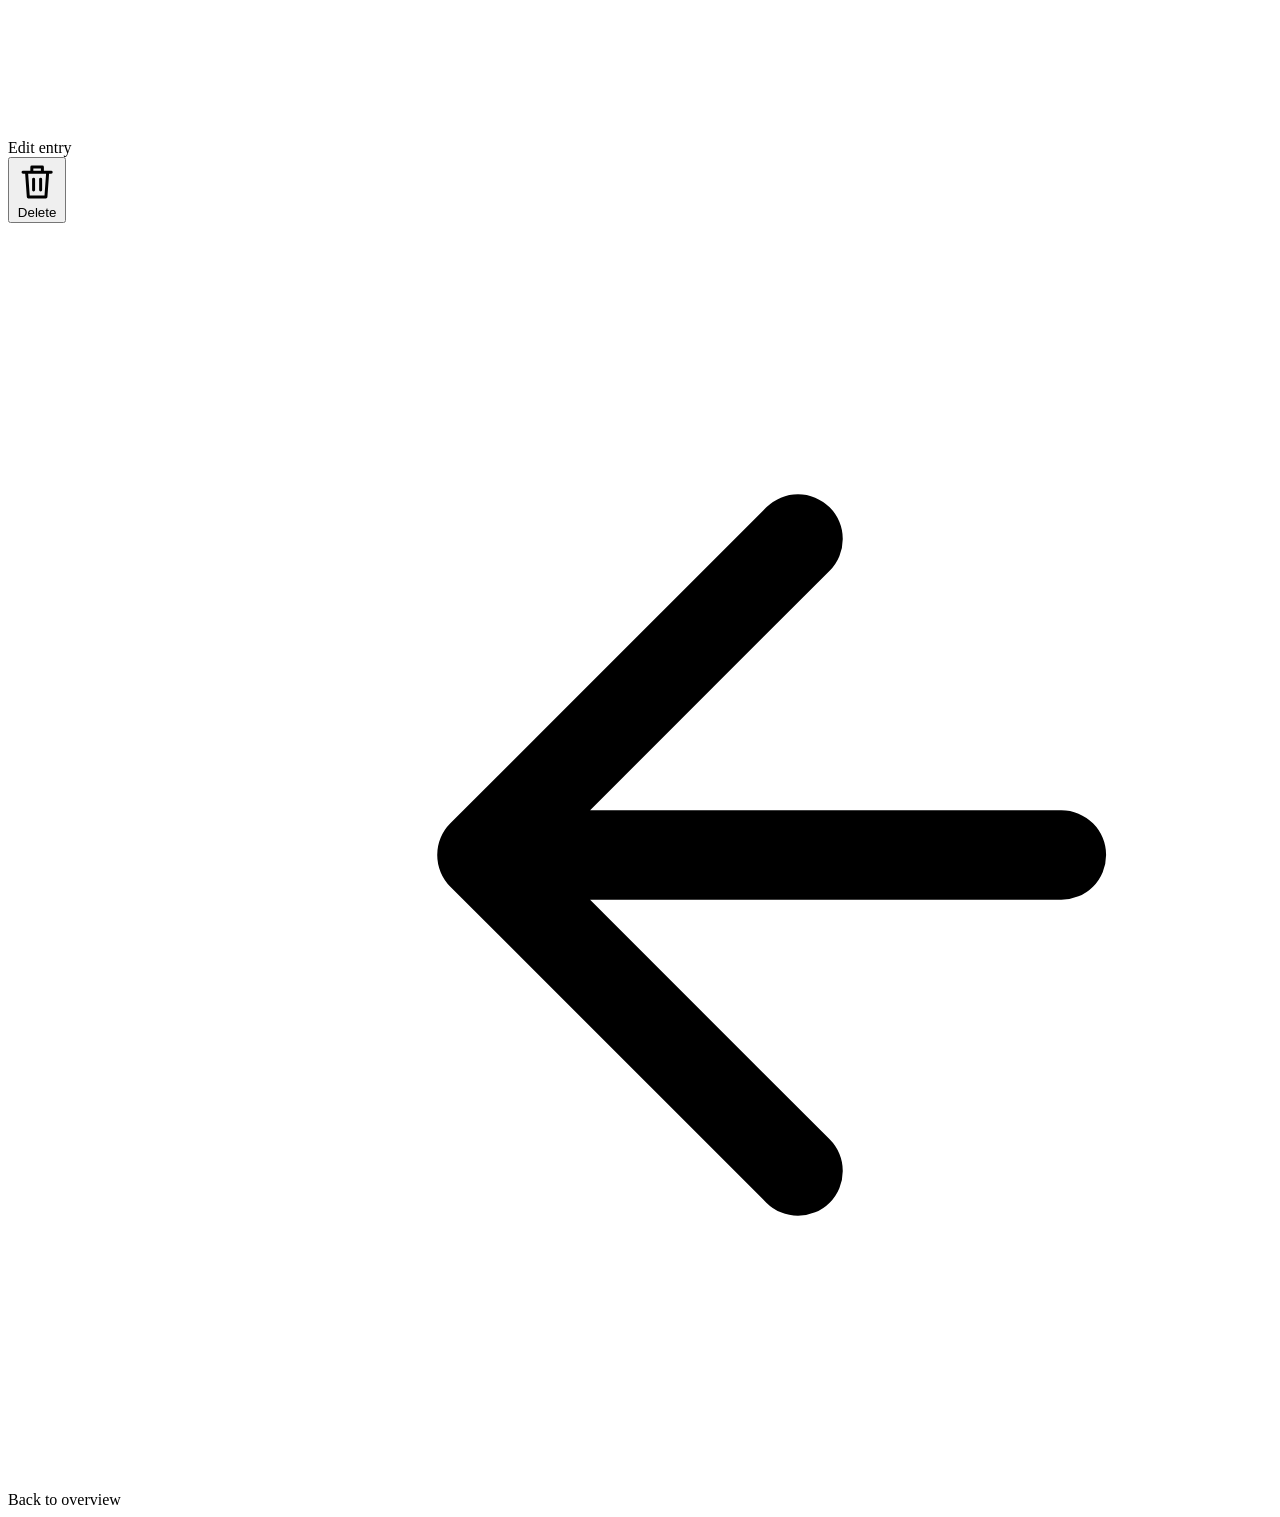
<file: src/main/resources/templates/details.html>
<!DOCTYPE html>
<html lang="en" xmlns:th="http://www.thymeleaf.org">
<head>
	<meta charset="UTF-8">
	<meta name="viewport" content="width=device-width, initial-scale=1">
	<meta name="theme-color" content="#f5f8f5">
	<title th:text="${expense.title + ' · Verdant'}">Expense · Verdant</title>
	<link rel="stylesheet" th:href="@{/css/app.css}">
</head>
<body>
	<div class="app-shell">
		<div th:replace="~{fragments/layout :: siteHeader('Expense details')}"></div>
		<main class="page-container detail-page">
			<a class="back-link" th:href="@{/expenses}">
				<svg viewBox="0 0 24 24" fill="none" aria-hidden="true"><path d="m15 18-6-6 6-6M9 12h11" stroke="currentColor" stroke-width="1.7" stroke-linecap="round" stroke-linejoin="round"/></svg>
				<span>Back to overview</span>
			</a>
			<section class="detail-wrap page-enter">
				<div class="detail-topline"><span class="detail-kicker">EXPENSE DETAILS</span><span class="detail-id" th:text="'ENTRY #' + ${expense.id}">ENTRY #1</span></div>
				<div class="detail-hero">
					<span class="detail-icon" aria-hidden="true">
						<svg viewBox="0 0 24 24" fill="none"><path d="M5 8h14l-1.2 11H6.2L5 8Zm3 0a4 4 0 0 1 8 0M9 12v3m6-3v3" stroke="currentColor" stroke-width="1.6" stroke-linecap="round" stroke-linejoin="round"/></svg>
					</span>
					<div><p class="detail-category" th:text="${expense.category}">Category</p><h1 th:text="${expense.title}">Expense title</h1></div>
				</div>
				<div class="detail-amount"><span>Amount spent</span><strong>$<span th:text="${#numbers.formatDecimal(expense.amount, 1, 'COMMA', 2, 'POINT')}">0.00</span></strong></div>
				<div class="detail-meta">
					<div class="detail-meta-item">
						<span class="meta-icon" aria-hidden="true"><svg viewBox="0 0 24 24" fill="none"><path d="M7 3v3m10-3v3M4.5 9h15M6 5h12a1.5 1.5 0 0 1 1.5 1.5v12A1.5 1.5 0 0 1 18 20H6a1.5 1.5 0 0 1-1.5-1.5v-12A1.5 1.5 0 0 1 6 5Z" stroke="currentColor" stroke-width="1.7" stroke-linecap="round" stroke-linejoin="round"/></svg></span>
						<span><small>DATE</small><strong th:text="${#temporals.format(expense.date, 'EEEE, MMMM d, yyyy')}">Monday, January 1, 2025</strong></span>
					</div>
					<div class="detail-meta-item">
						<span class="meta-icon" aria-hidden="true"><svg viewBox="0 0 24 24" fill="none"><path d="M4 5.5A1.5 1.5 0 0 1 5.5 4H11l9 9-7 7-9-9V5.5Z" stroke="currentColor" stroke-width="1.7" stroke-linejoin="round"/><circle cx="8" cy="8" r="1.1" fill="currentColor"/></svg></span>
						<span><small>CATEGORY</small><strong th:text="${expense.category}">Category</strong></span>
					</div>
				</div>
				<div class="detail-actions">
					<a class="button button-secondary" th:href="@{/expenses/{id}/edit(id=${expense.id})}">
						<svg viewBox="0 0 24 24" fill="none" aria-hidden="true"><path d="m15 5 4 4M4 20l4.2-.8L19 8.4a2.1 2.1 0 0 0-3-3L5.2 16.2 4 20Z" stroke="currentColor" stroke-width="1.7" stroke-linecap="round" stroke-linejoin="round"/></svg>
						<span>Edit entry</span>
					</a>
					<form th:action="@{/expenses/{id}/delete(id=${expense.id})}" method="post" data-confirm="Delete this expense? This action cannot be undone.">
						<button class="button button-danger" type="submit">
							<svg viewBox="0 0 24 24" fill="none" aria-hidden="true"><path d="M4 7h16m-10 4v6m4-6v6M6 7l1 14h10l1-14M9 7V4h6v3" stroke="currentColor" stroke-width="1.7" stroke-linecap="round" stroke-linejoin="round"/></svg>
							<span>Delete</span>
						</button>
					</form>
				</div>
			</section>
			<a class="back-link detail-bottom-link" th:href="@{/expenses}">
				<svg viewBox="0 0 24 24" fill="none" aria-hidden="true"><path d="m15 18-6-6 6-6M9 12h11" stroke="currentColor" stroke-width="1.7" stroke-linecap="round" stroke-linejoin="round"/></svg>
				<span>Back to overview</span>
			</a>
		</main>
		<div th:replace="~{fragments/layout :: siteFooter}"></div>
	</div>
</body>
</html>
</file>
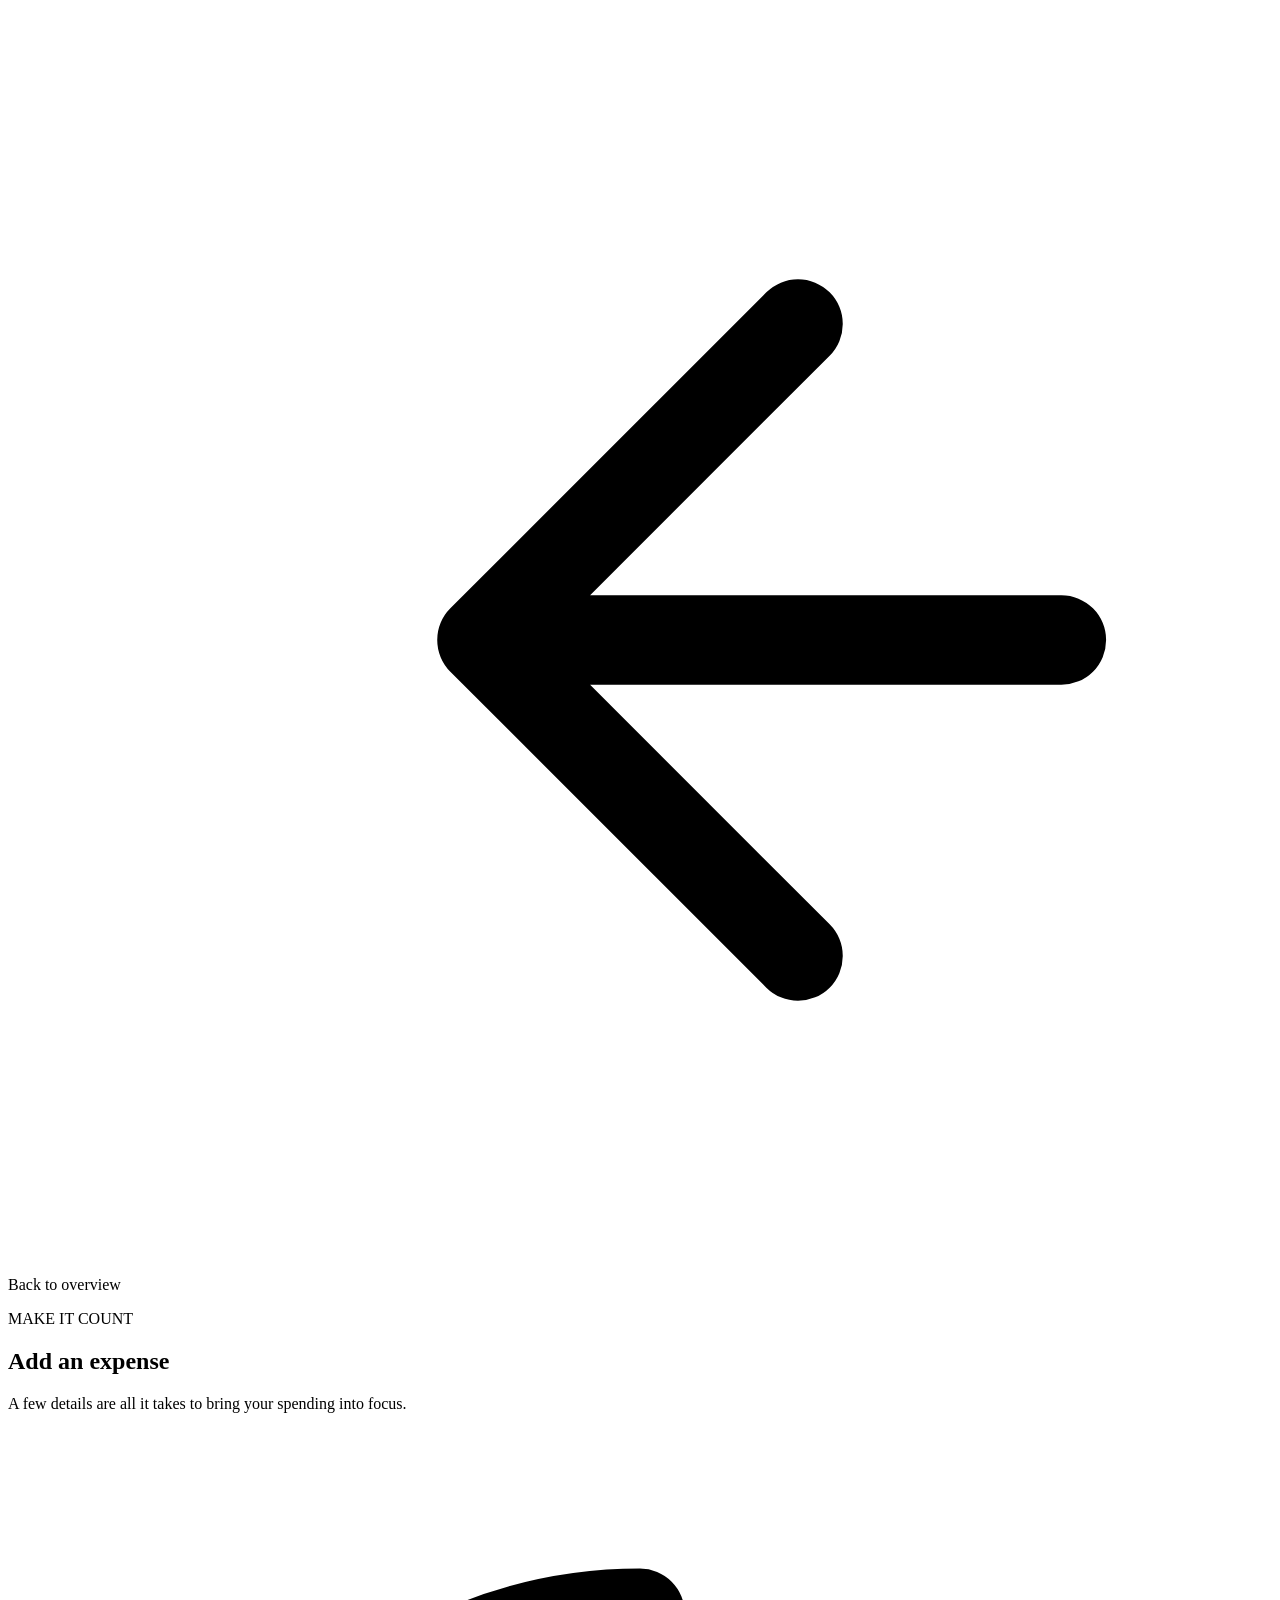
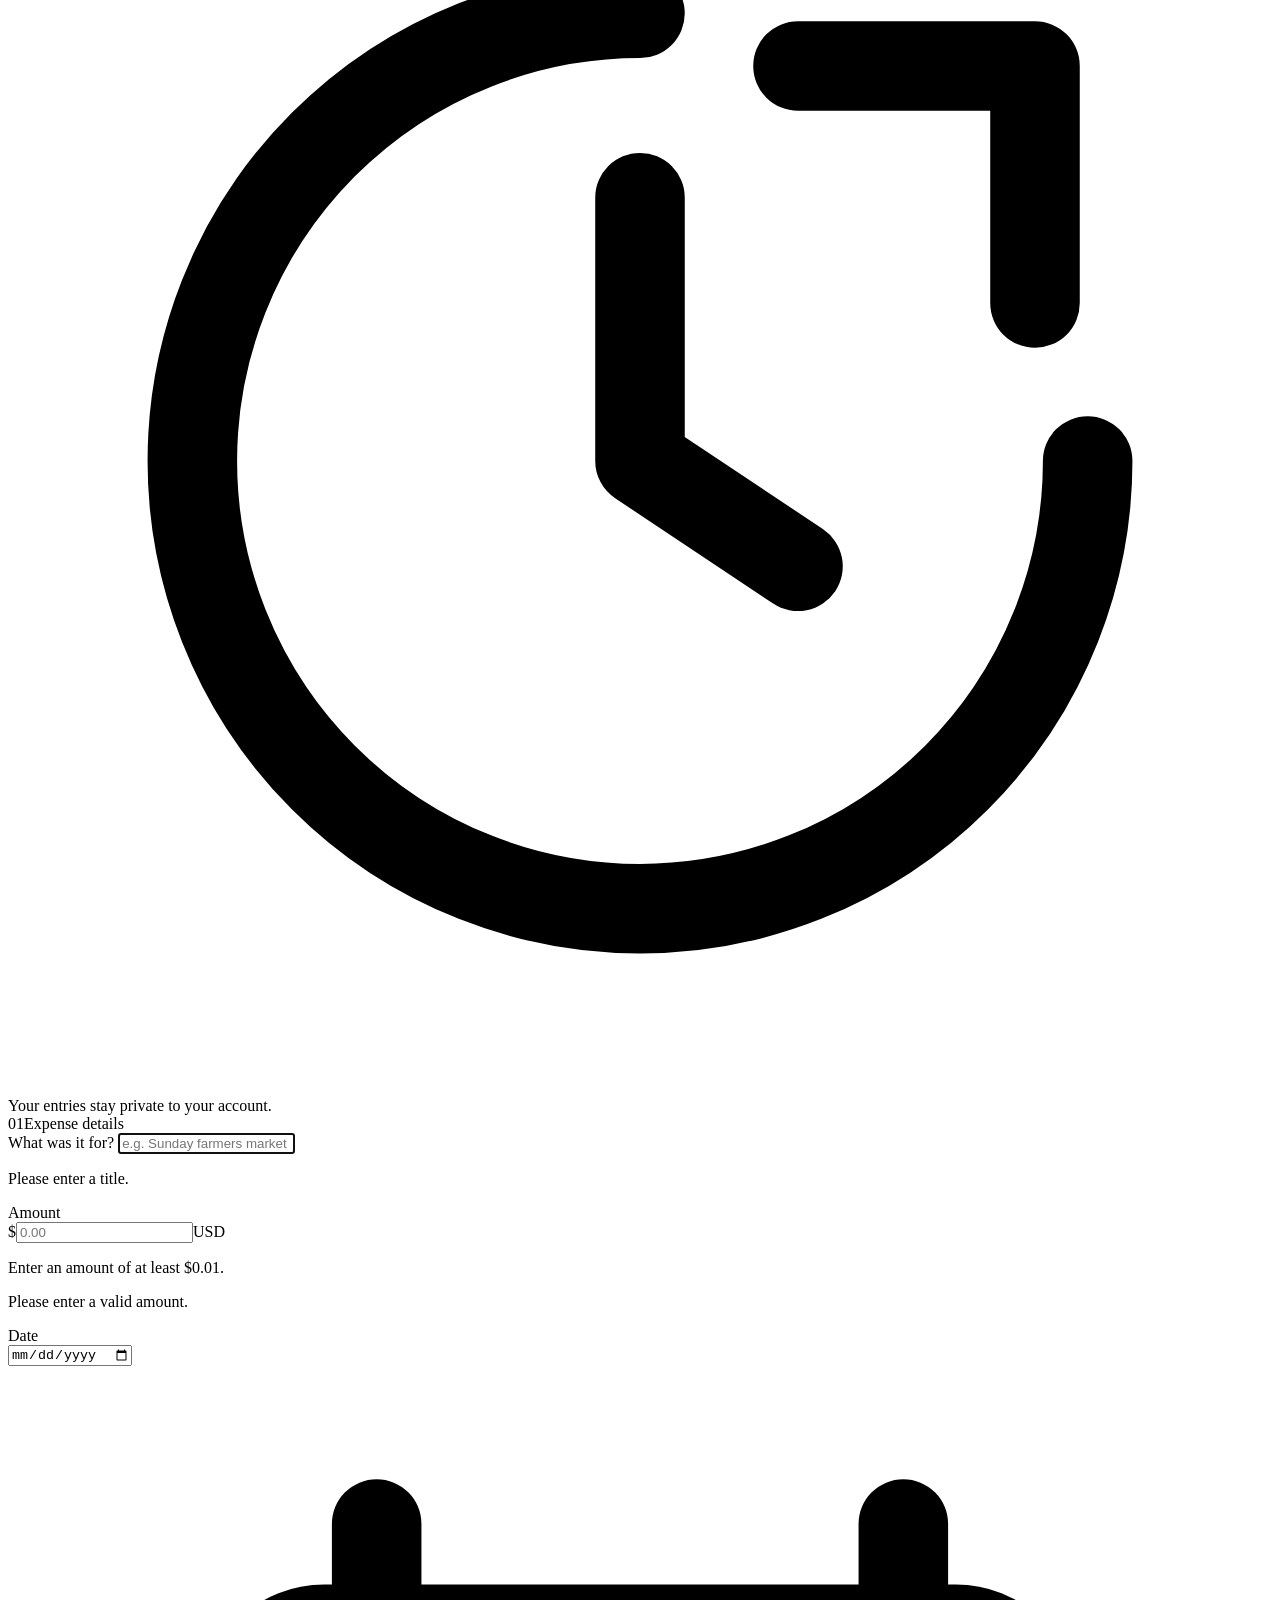
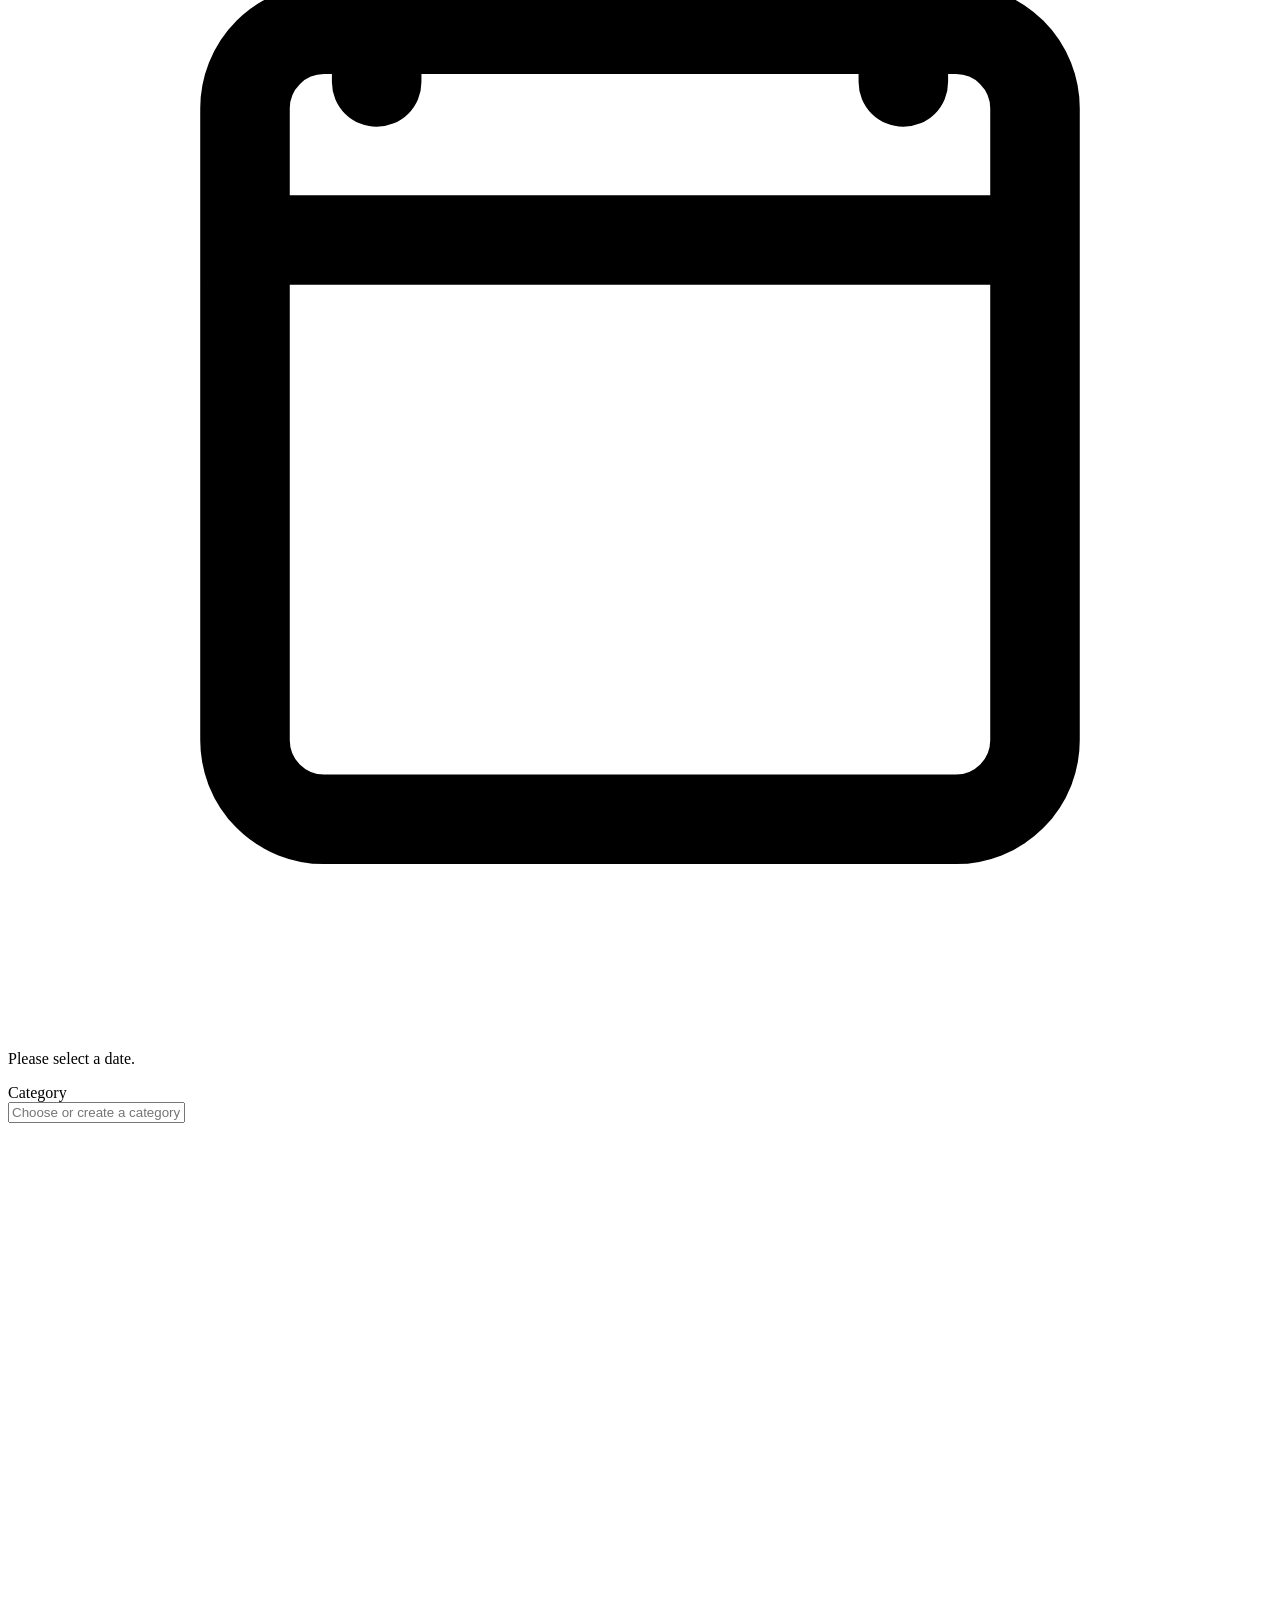
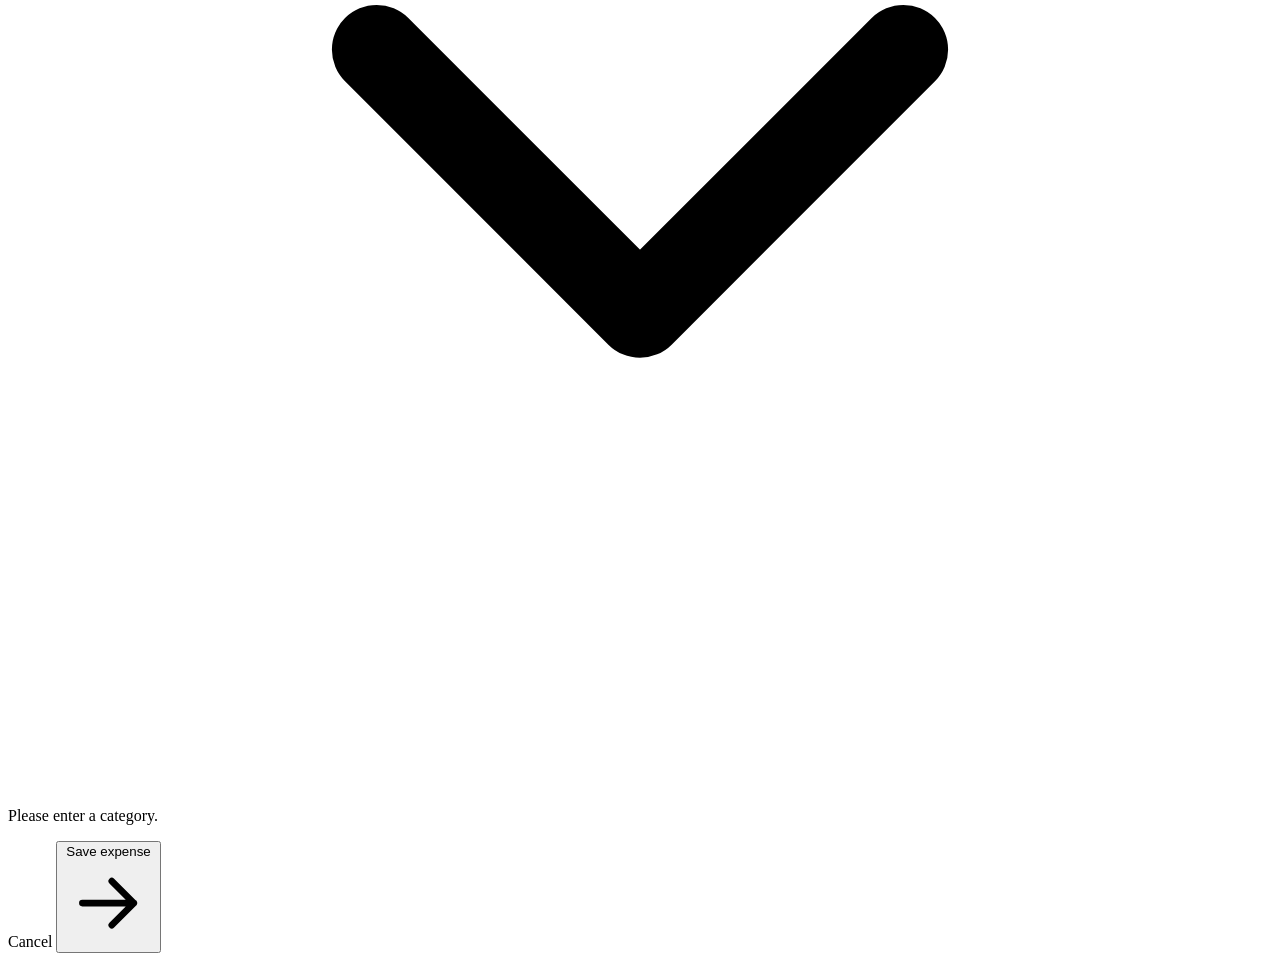
<file: src/main/resources/templates/form.html>
<!DOCTYPE html>
<html lang="en" xmlns:th="http://www.thymeleaf.org">
<head>
	<meta charset="UTF-8">
	<meta name="viewport" content="width=device-width, initial-scale=1">
	<meta name="theme-color" content="#f5f8f5">
	<title th:text="${formTitle + ' · Verdant'}">Expense · Verdant</title>
	<link rel="stylesheet" th:href="@{/css/app.css}">
</head>
<body>
	<div class="app-shell">
		<div th:replace="~{fragments/layout :: siteHeader(${formTitle})}"></div>
		<main class="page-container form-page">
			<a class="back-link" th:href="@{/expenses}">
				<svg viewBox="0 0 24 24" fill="none" aria-hidden="true"><path d="m15 18-6-6 6-6M9 12h11" stroke="currentColor" stroke-width="1.7" stroke-linecap="round" stroke-linejoin="round"/></svg>
				<span>Back to overview</span>
			</a>

			<section class="form-layout page-enter">
				<div class="form-intro">
					<p class="eyebrow"><span class="eyebrow-line"></span> MAKE IT COUNT</p>
					<h1 th:text="${formTitle}">Add an expense</h1>
					<p>A few details are all it takes to bring your spending into focus.</p>
					<div class="form-note">
						<svg viewBox="0 0 24 24" fill="none" aria-hidden="true"><path d="M12 3.5a8.5 8.5 0 1 0 8.5 8.5M12 7v5l3 2m4.5-9.5V9m0-4.5H15" stroke="currentColor" stroke-width="1.7" stroke-linecap="round" stroke-linejoin="round"/></svg>
						<span>Your entries stay private to your account.</span>
					</div>
				</div>
				<form class="expense-form panel" th:action="${formAction}" th:object="${expense}" method="post" novalidate>
					<div class="form-card-heading"><span class="form-step">01</span><span>Expense details</span></div>
					<div class="field-group">
						<label for="title">What was it for?</label>
						<input id="title" type="text" th:field="*{title}" maxlength="120" placeholder="e.g. Sunday farmers market" autocomplete="off" required autofocus>
						<p class="field-error" th:if="${#fields.hasErrors('title')}" th:errors="*{title}">Please enter a title.</p>
					</div>
					<div class="field-row">
						<div class="field-group">
							<label for="amount">Amount</label>
							<div class="input-with-prefix"><span class="input-prefix">$</span><input id="amount" type="text" inputmode="decimal" th:field="*{amount}" placeholder="0.00" data-money-input required aria-describedby="amount-hint"><span class="input-suffix">USD</span></div>
							<p class="field-hint" id="amount-hint">Enter an amount of at least $0.01.</p>
							<p class="field-error" th:if="${#fields.hasErrors('amount')}" th:errors="*{amount}">Please enter a valid amount.</p>
						</div>
						<div class="field-group">
							<label for="date">Date</label>
							<div class="input-with-icon">
								<input id="date" type="date" th:field="*{date}" required>
								<svg viewBox="0 0 24 24" fill="none" aria-hidden="true"><path d="M7 3v3m10-3v3M4.5 9h15M6 5h12a1.5 1.5 0 0 1 1.5 1.5v12A1.5 1.5 0 0 1 18 20H6a1.5 1.5 0 0 1-1.5-1.5v-12A1.5 1.5 0 0 1 6 5Z" stroke="currentColor" stroke-width="1.7" stroke-linecap="round" stroke-linejoin="round"/></svg>
							</div>
							<p class="field-error" th:if="${#fields.hasErrors('date')}" th:errors="*{date}">Please select a date.</p>
						</div>
					</div>
					<div class="field-group">
						<label for="category">Category</label>
						<div class="select-wrap">
							<input id="category" type="text" th:field="*{category}" list="category-suggestions" maxlength="60" placeholder="Choose or create a category" autocomplete="off" required>
							<datalist id="category-suggestions"><option th:each="category : ${suggestedCategories}" th:value="${category}"></option></datalist>
							<svg viewBox="0 0 24 24" fill="none" aria-hidden="true"><path d="m7 10 5 5 5-5" stroke="currentColor" stroke-width="1.7" stroke-linecap="round" stroke-linejoin="round"/></svg>
						</div>
						<p class="field-error" th:if="${#fields.hasErrors('category')}" th:errors="*{category}">Please enter a category.</p>
					</div>
					<div class="form-actions">
						<a class="button button-secondary" th:href="@{/expenses}">Cancel</a>
						<button class="button button-primary" type="submit">
							<span th:text="${formTitle == 'Edit expense'} ? 'Save changes' : 'Save expense'">Save expense</span>
							<svg viewBox="0 0 24 24" fill="none" aria-hidden="true"><path d="M5 12h14m-6-6 6 6-6 6" stroke="currentColor" stroke-width="1.8" stroke-linecap="round" stroke-linejoin="round"/></svg>
						</button>
					</div>
					<p class="form-validation-message" data-form-message aria-live="polite"></p>
				</form>
			</section>
		</main>
		<div th:replace="~{fragments/layout :: siteFooter}"></div>
	</div>
</body>
</html>
</file>
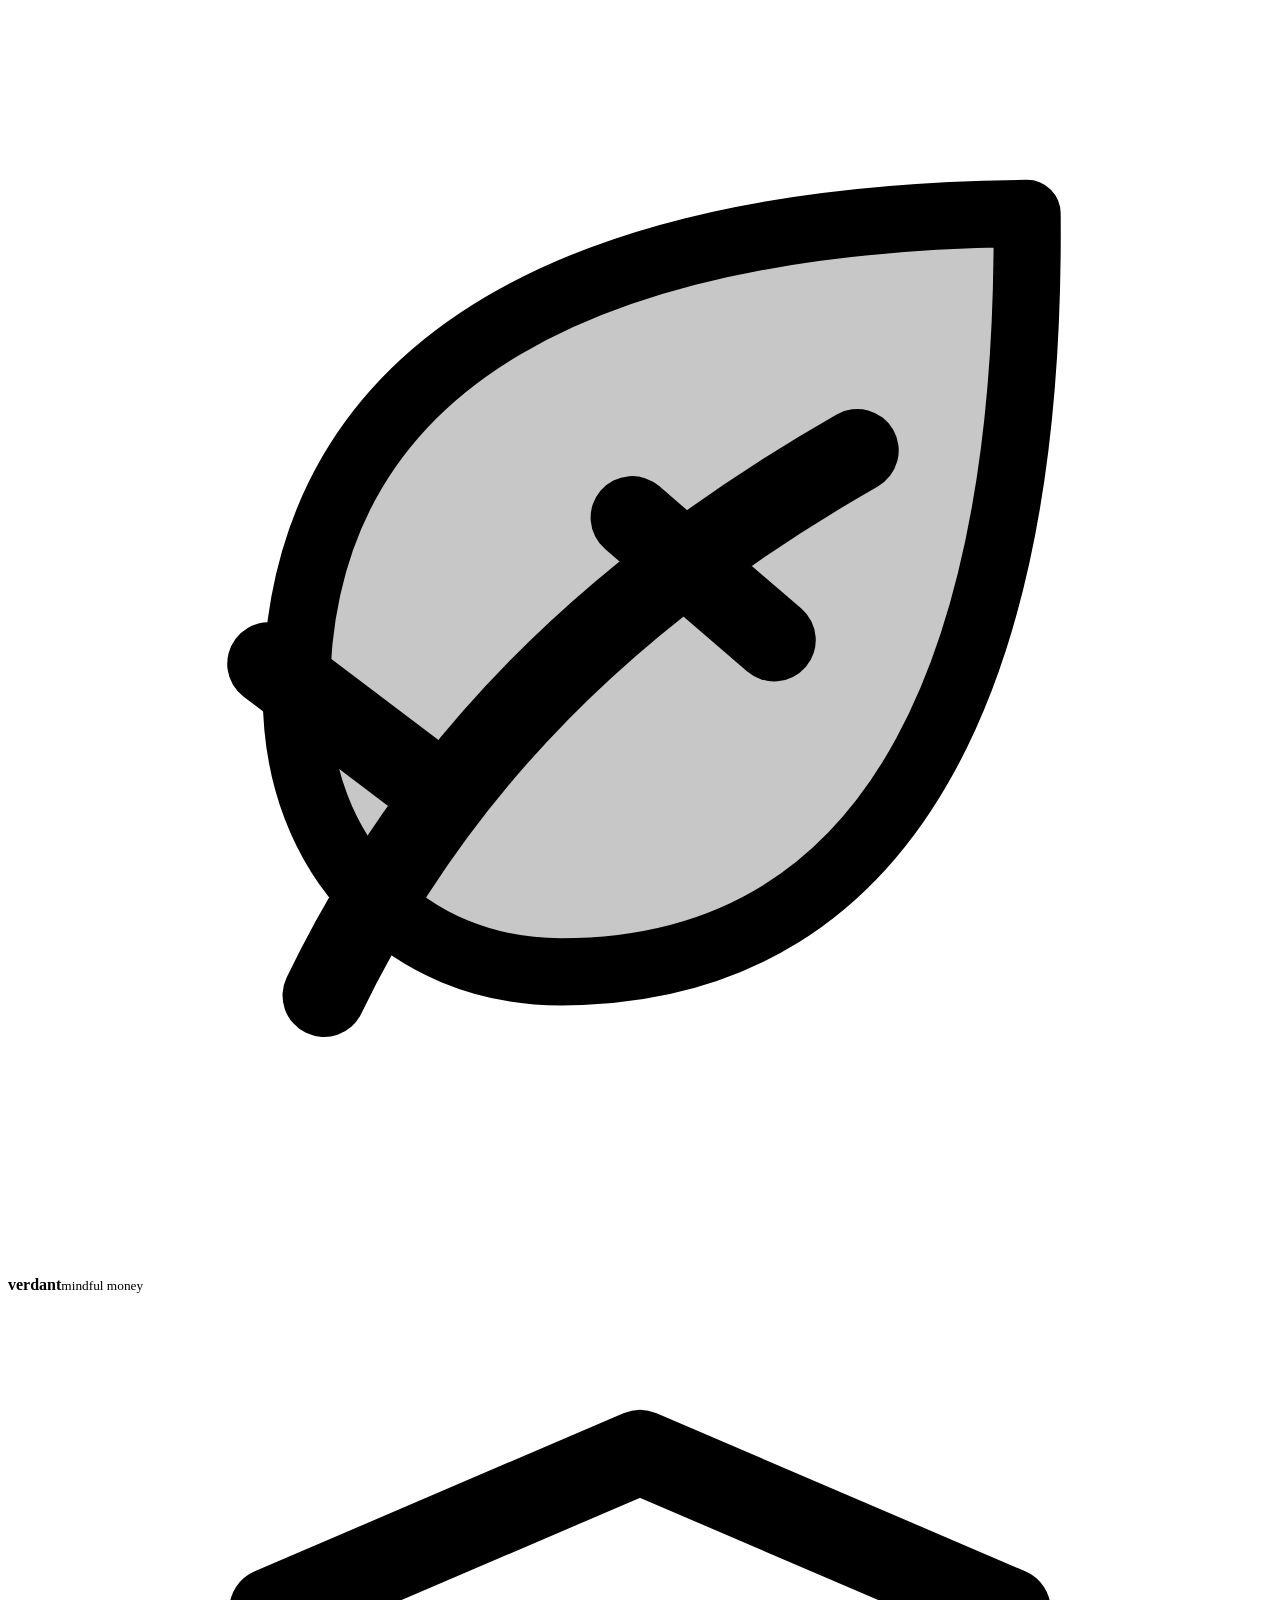
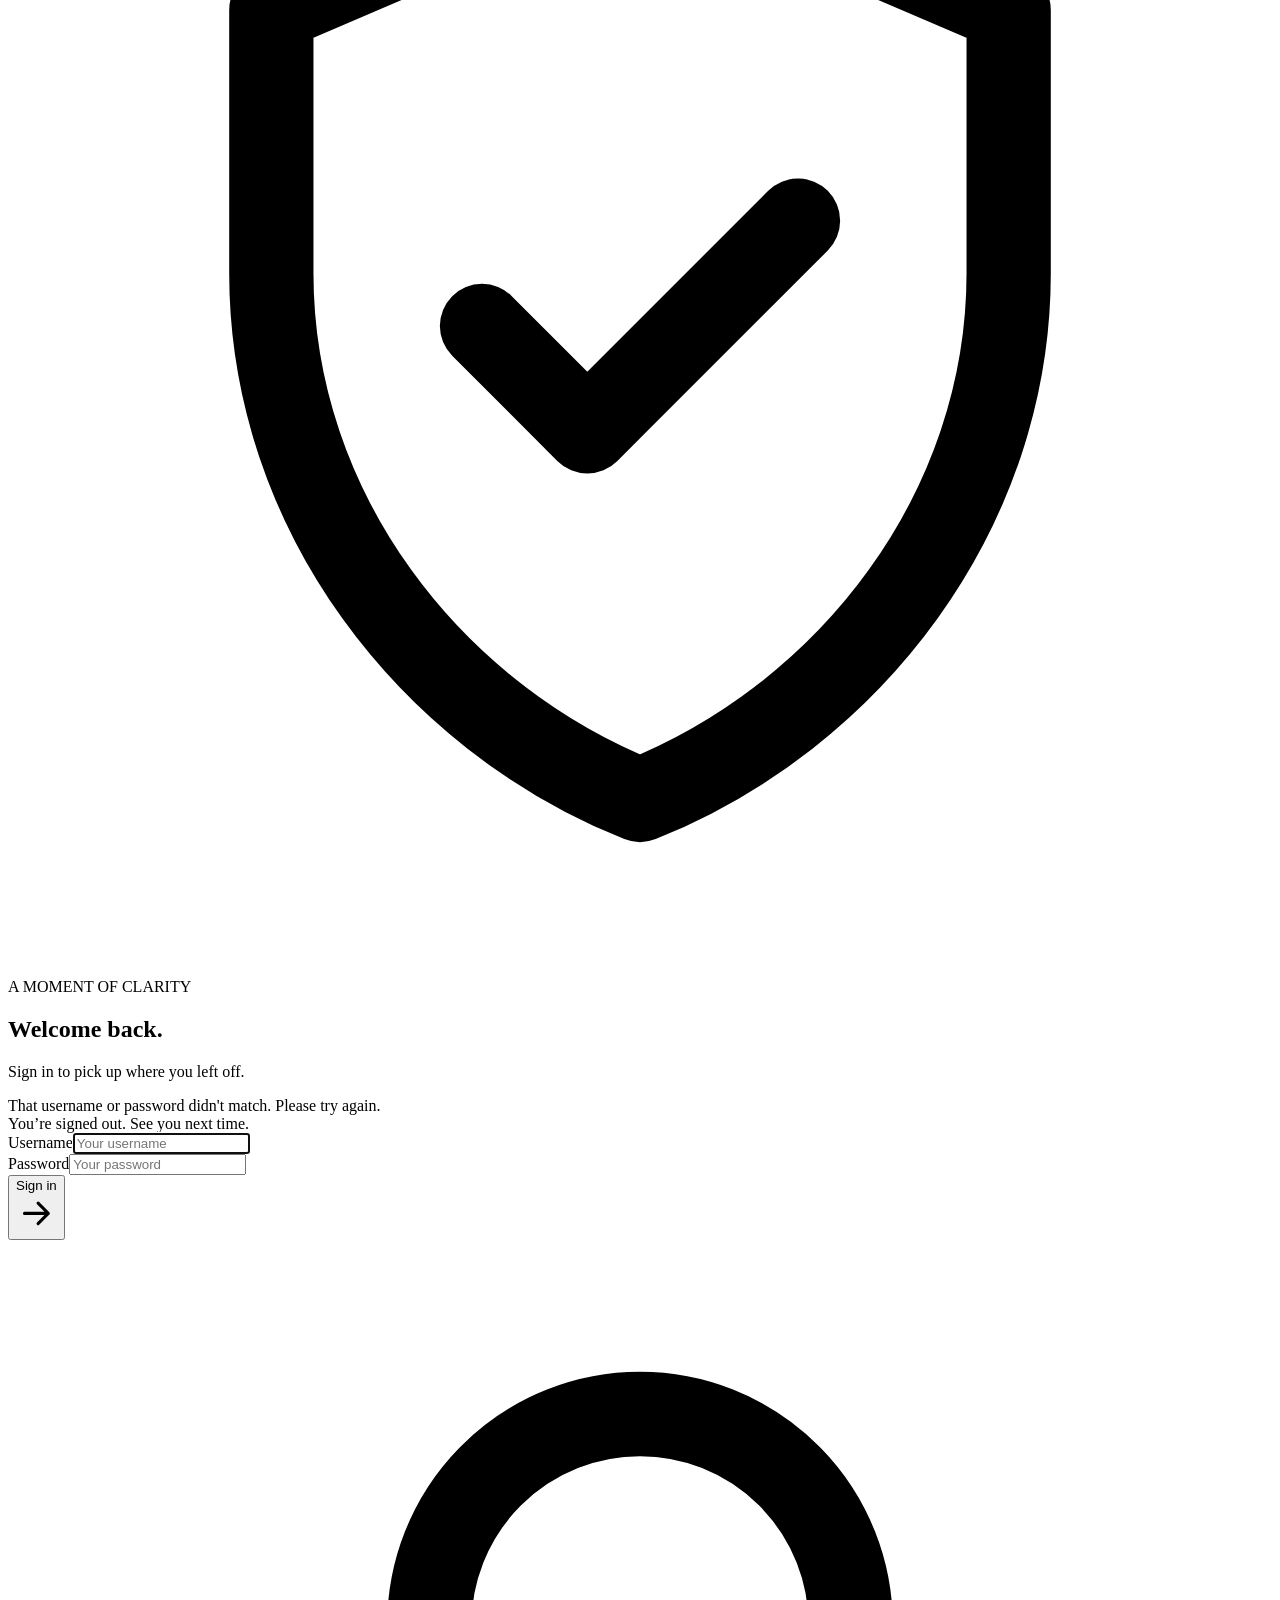
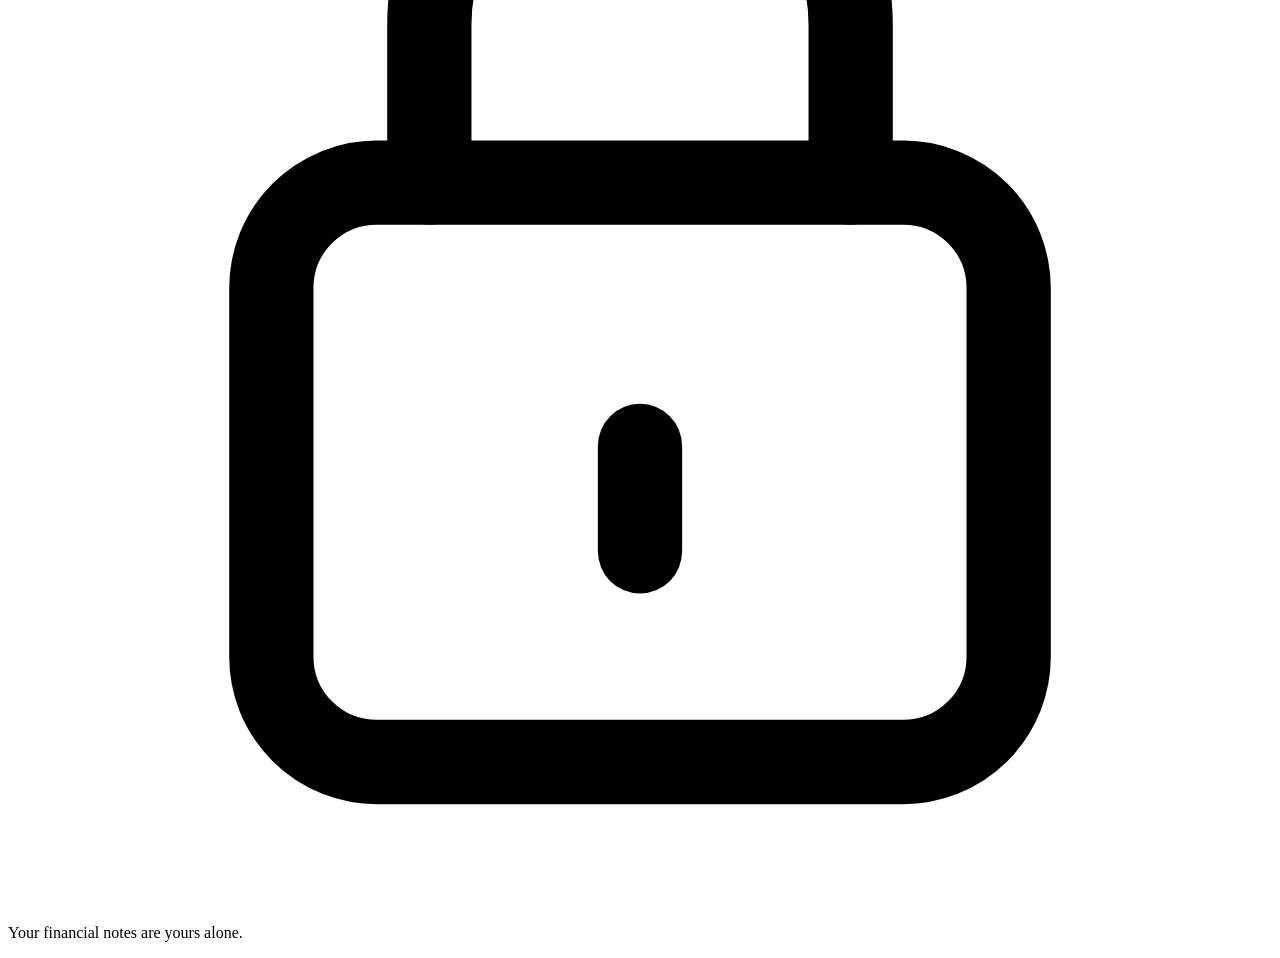
<file: src/main/resources/templates/login.html>
<!DOCTYPE html>
<html lang="en" xmlns:th="http://www.thymeleaf.org">
<head>
	<meta charset="UTF-8">
	<meta name="viewport" content="width=device-width, initial-scale=1">
	<meta name="theme-color" content="#f5f8f5">
	<title>Sign in · Verdant</title>
	<link rel="stylesheet" th:href="@{/css/app.css}">
</head>
<body>
	<div class="app-shell">
		<main class="login-page page-enter">
			<a class="brand login-brand" th:href="@{/login}" aria-label="Verdant">
				<span class="brand-mark" aria-hidden="true"><svg viewBox="0 0 32 32" fill="none"><path d="M25.8 5.2C15.1 5.3 7.3 8.6 7.3 17.4c0 4.1 2.8 7 6.7 7 8.8 0 11.9-8.3 11.8-19.2Z" fill="currentColor" opacity=".22"/><path d="M8 25c2.8-5.8 7.2-10.2 13.5-13.8M10.7 19.7l-4.1-3.1m9.2-3.7 3.6 3.1" stroke="currentColor" stroke-width="2.1" stroke-linecap="round"/><path d="M25.8 5.2C15.1 5.3 7.3 8.6 7.3 17.4c0 4.1 2.8 7 6.7 7 8.8 0 11.9-8.3 11.8-19.2Z" stroke="currentColor" stroke-width="1.7" stroke-linejoin="round"/></svg></span>
				<span class="brand-copy"><strong>verdant</strong><small>mindful money</small></span>
			</a>
			<section class="login-card panel">
				<div class="login-emblem" aria-hidden="true"><svg viewBox="0 0 24 24" fill="none"><path d="M12 3 5 6v5c0 4.5 3 8.4 7 10 4-1.6 7-5.5 7-10V6l-7-3Z" stroke="currentColor" stroke-width="1.6" stroke-linejoin="round"/><path d="m9 12 2 2 4-4" stroke="currentColor" stroke-width="1.6" stroke-linecap="round" stroke-linejoin="round"/></svg></div>
				<p class="eyebrow">A MOMENT OF CLARITY</p>
				<h1>Welcome back.</h1>
				<p class="login-copy">Sign in to pick up where you left off.</p>
				<div class="login-alert" role="alert" th:if="${param.error}">That username or password didn't match. Please try again.</div>
				<div class="login-success" role="status" th:if="${param.logout}">You’re signed out. See you next time.</div>
				<form th:action="@{/login}" method="post" class="login-form">
					<div class="field-group"><label for="username">Username</label><input id="username" name="username" type="text" autocomplete="username" placeholder="Your username" required autofocus></div>
					<div class="field-group"><label for="password">Password</label><input id="password" name="password" type="password" autocomplete="current-password" placeholder="Your password" required></div>
					<button class="button button-primary login-submit" type="submit"><span>Sign in</span><svg viewBox="0 0 24 24" fill="none" aria-hidden="true"><path d="M5 12h14m-6-6 6 6-6 6" stroke="currentColor" stroke-width="1.8" stroke-linecap="round" stroke-linejoin="round"/></svg></button>
				</form>
				<p class="login-security"><svg viewBox="0 0 24 24" fill="none" aria-hidden="true"><rect x="5" y="10" width="14" height="11" rx="2" stroke="currentColor" stroke-width="1.6"/><path d="M8 10V7a4 4 0 1 1 8 0v3m-4 5v2" stroke="currentColor" stroke-width="1.6" stroke-linecap="round"/></svg>Your financial notes are yours alone.</p>
			</section>
		</main>
		<div th:replace="~{fragments/layout :: siteFooter}"></div>
	</div>
</body>
</html>
</file>
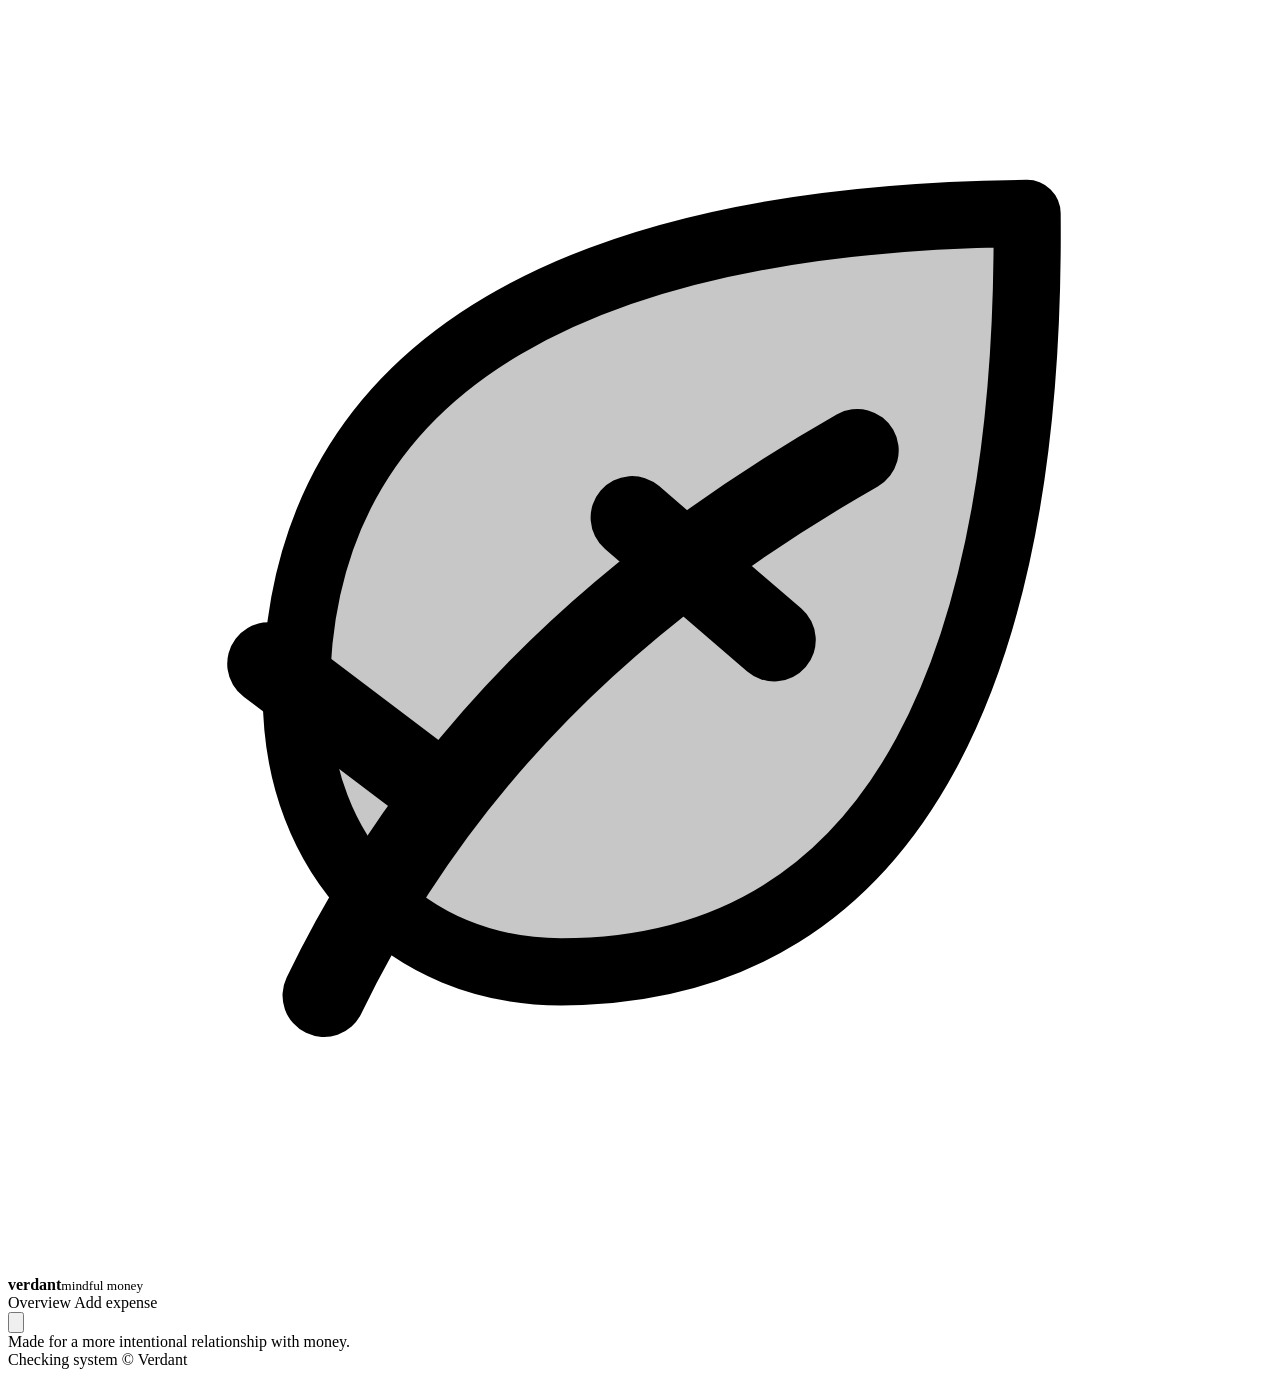
<file: src/main/resources/templates/fragments/layout.html>
<!DOCTYPE html>
<html lang="en" xmlns:th="http://www.thymeleaf.org">
<body>
	<header class="site-header" th:fragment="siteHeader(activePage)">
		<div class="header-inner">
			<a class="brand" th:href="@{/expenses}" aria-label="Verdant home">
				<span class="brand-mark" aria-hidden="true">
					<svg viewBox="0 0 32 32" fill="none">
						<path d="M25.8 5.2C15.1 5.3 7.3 8.6 7.3 17.4c0 4.1 2.8 7 6.7 7 8.8 0 11.9-8.3 11.8-19.2Z" fill="currentColor" opacity=".22"/>
						<path d="M8 25c2.8-5.8 7.2-10.2 13.5-13.8M10.7 19.7l-4.1-3.1m9.2-3.7 3.6 3.1" stroke="currentColor" stroke-width="2.1" stroke-linecap="round"/>
						<path d="M25.8 5.2C15.1 5.3 7.3 8.6 7.3 17.4c0 4.1 2.8 7 6.7 7 8.8 0 11.9-8.3 11.8-19.2Z" stroke="currentColor" stroke-width="1.7" stroke-linejoin="round"/>
					</svg>
				</span>
				<span class="brand-copy"><strong>verdant</strong><small>mindful money</small></span>
			</a>

			<nav class="main-nav" aria-label="Main navigation">
				<a th:href="@{/expenses}" th:classappend="${activePage == 'Dashboard'} ? 'active' : ''">Overview</a>
				<a th:href="@{/expenses/new}" th:classappend="${activePage == 'Add an expense'} ? 'active' : ''">Add expense</a>
			</nav>

			<form class="logout-form" th:action="@{/logout}" method="post">
				<button class="avatar-button" type="submit" aria-label="Sign out" title="Sign out">
					<svg viewBox="0 0 24 24" fill="none" aria-hidden="true">
						<path d="M20 20a8 8 0 0 0-16 0M12 12a4 4 0 1 0 0-8 4 4 0 0 0 0 8Z" stroke="currentColor" stroke-width="1.7" stroke-linecap="round"/>
					</svg>
				</button>
			</form>
		</div>
	</header>

	<footer class="site-footer" th:fragment="siteFooter">
		<div class="footer-inner">
			<div class="footer-brand"><span class="footer-dot"></span><span>Made for a more intentional relationship with money.</span></div>
			<div class="footer-meta">
				<span class="health-indicator" data-health-indicator>
					<span class="health-dot"></span><span data-health-label>Checking system</span>
				</span>
				<span class="footer-divider" aria-hidden="true"></span>
				<span>© <span data-current-year></span> Verdant</span>
			</div>
		</div>
		<script th:src="@{/js/app.js}" defer></script>
	</footer>
</body>
</html>
</file>
